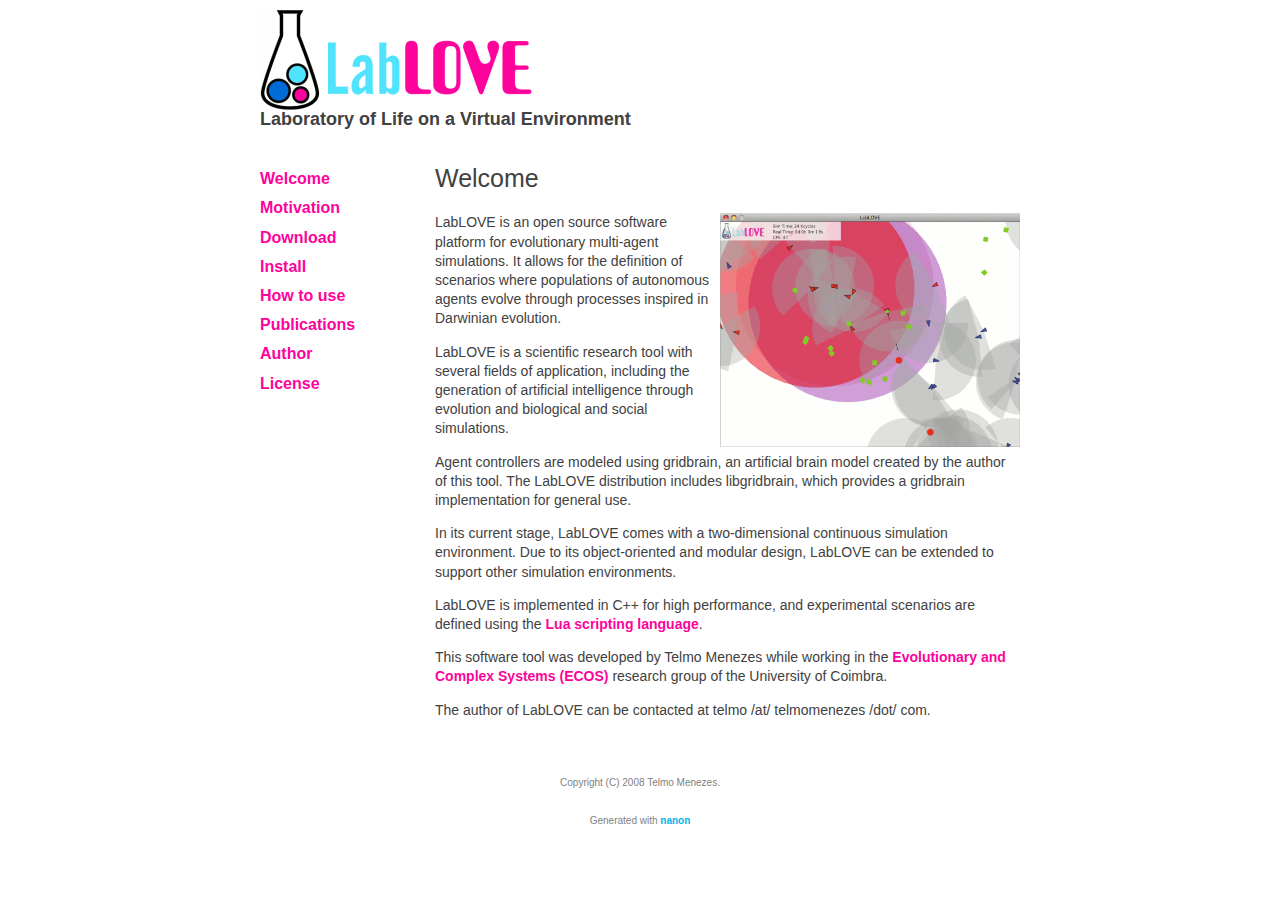
<file: html/index.html>
<!DOCTYPE html PUBLIC "-//W3C//DTD XHTML 1.0 Transitional//EN" "DTD/xhtml1-transitional.dtd">
<html>
  <head>
    <title>
        LabLOVE - Welcome
    </title>
    <link rel="stylesheet" href="style.css" type="text/css">
  </head>
  
  <body>
  <div id="frame">
    <div id="header">
      <img src="lablove.gif"></img>
      <h2>Laboratory of Life on a Virtual Environment</h2>
    </div>
    <div id="leftbar">
        <a href="index.html">Welcome</a>
        <a href="motivation.html">Motivation</a>
        <a href="http://sourceforge.net/project/showfiles.php?group_id=189296">Download</a>
        <a href="install.html">Install</a>
        <a href="howto.html">How to use</a>
        <a href="publications.html">Publications</a>
        <a href="http://telmomenezes.com">Author</a>
        <a href="license.html">License</a>
	</div>

    <div id="centerbar">


<h1>Welcome</h1>

<a href="screenshot.html">
    <img src="screenshot.gif" width="300" border="0" class="picture"></img>
</a>

LabLOVE is an open source software platform for evolutionary multi-agent simulations. It allows for the definition of scenarios where populations of autonomous agents evolve through processes inspired in Darwinian evolution.
<p>
LabLOVE is a scientific research tool with several fields of application, including the generation of artificial intelligence through evolution and biological and social simulations.
<p>
Agent controllers are modeled using gridbrain, an artificial brain model created by the author of this tool. The LabLOVE distribution includes libgridbrain, which provides a gridbrain implementation for general use.
<p>
In its current stage, LabLOVE comes with a two-dimensional continuous simulation environment. Due to its object-oriented and modular design, LabLOVE can be extended to support other simulation environments.
<p>
LabLOVE is implemented in C++ for high performance, and experimental scenarios are defined using the <a href="http://www.lua.org">Lua scripting language</a>.
<p>
This software tool was developed by Telmo Menezes while working in the <a href="http://ecos.dei.uc.pt">Evolutionary and Complex Systems (ECOS)</a> research group of the University of Coimbra.
<p>
The author of LabLOVE can be contacted at telmo /at/ telmomenezes /dot/ com.

    </div>
	<br clear="all"></br><!-- without this little <br /> NS6 and IE5PC do not stretch the frame div down to encopass the content DIVs -->
</div>

<div id="footer">
   Copyright (C) 2008 Telmo Menezes.
   <br></br>
   Generated with <a href="http://telmomenezes.com/nanon">nanon</a>
</div>
</body>
</html>
</file>
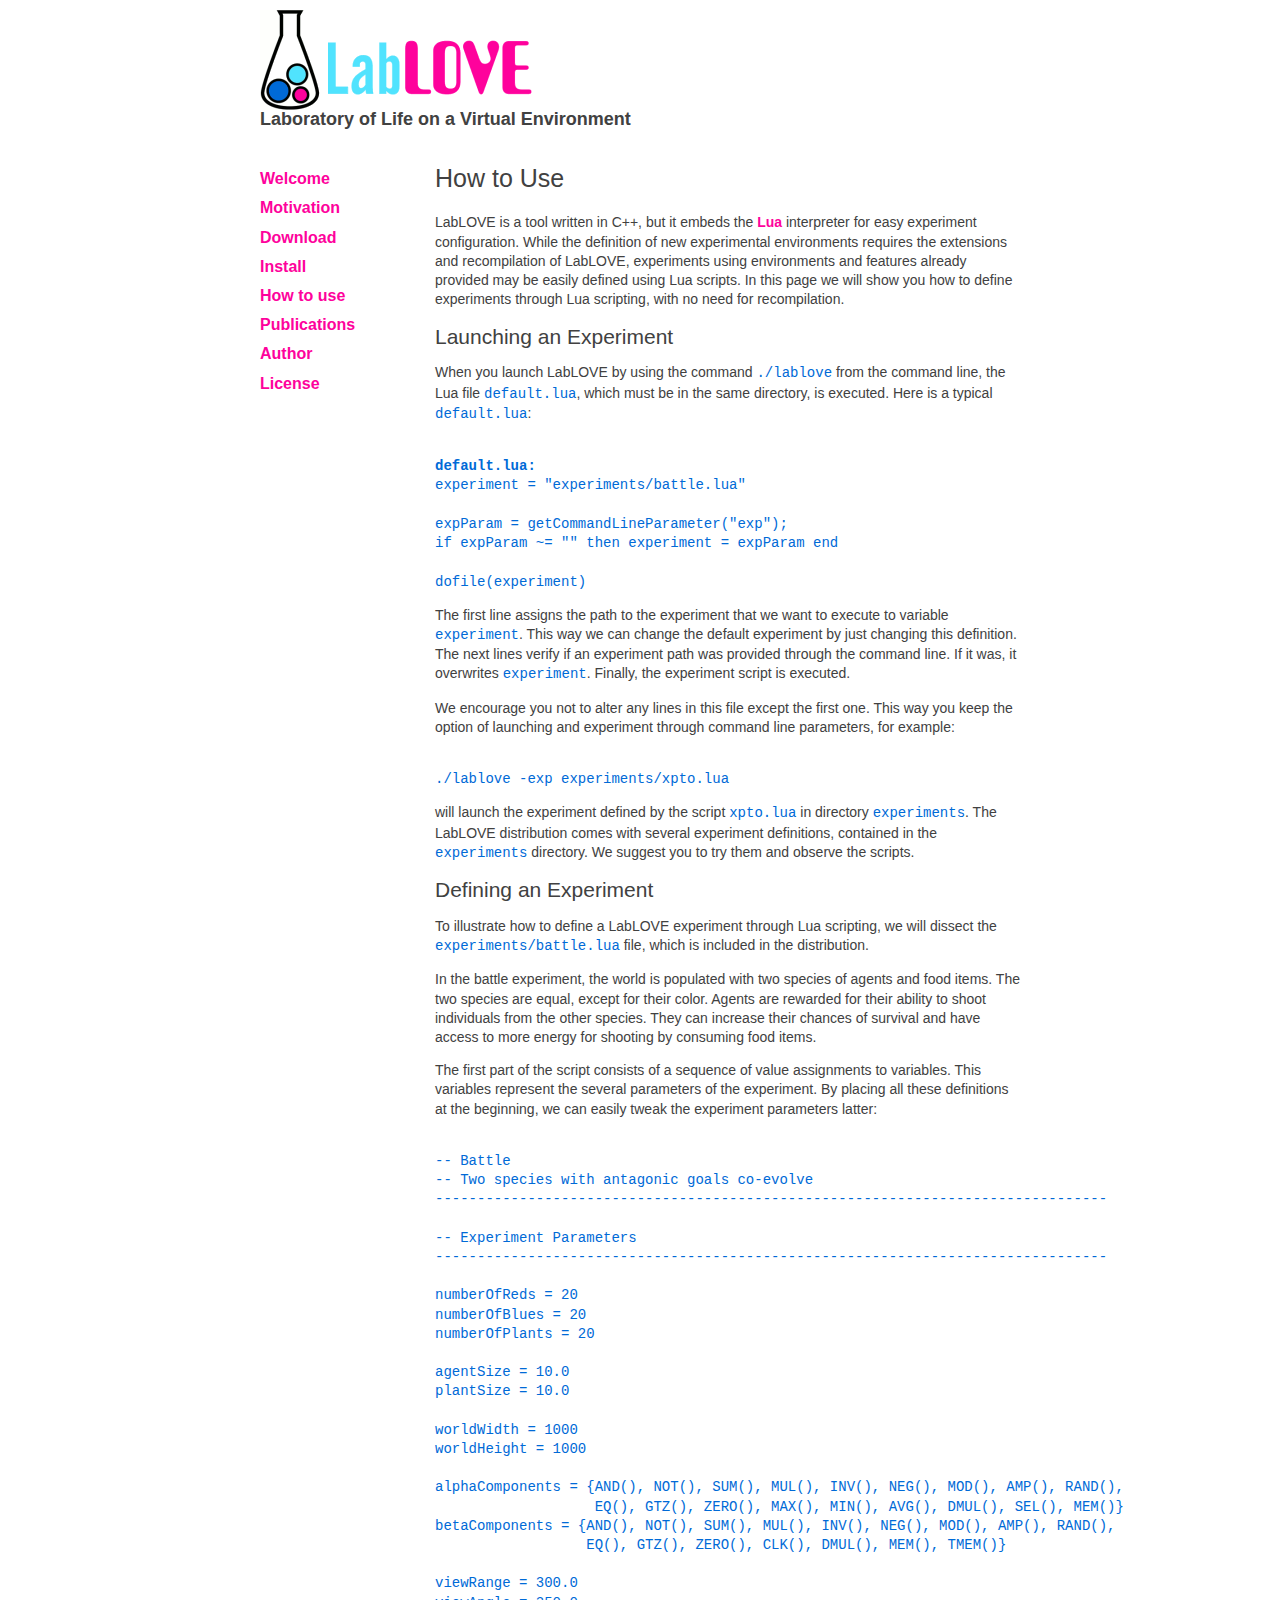
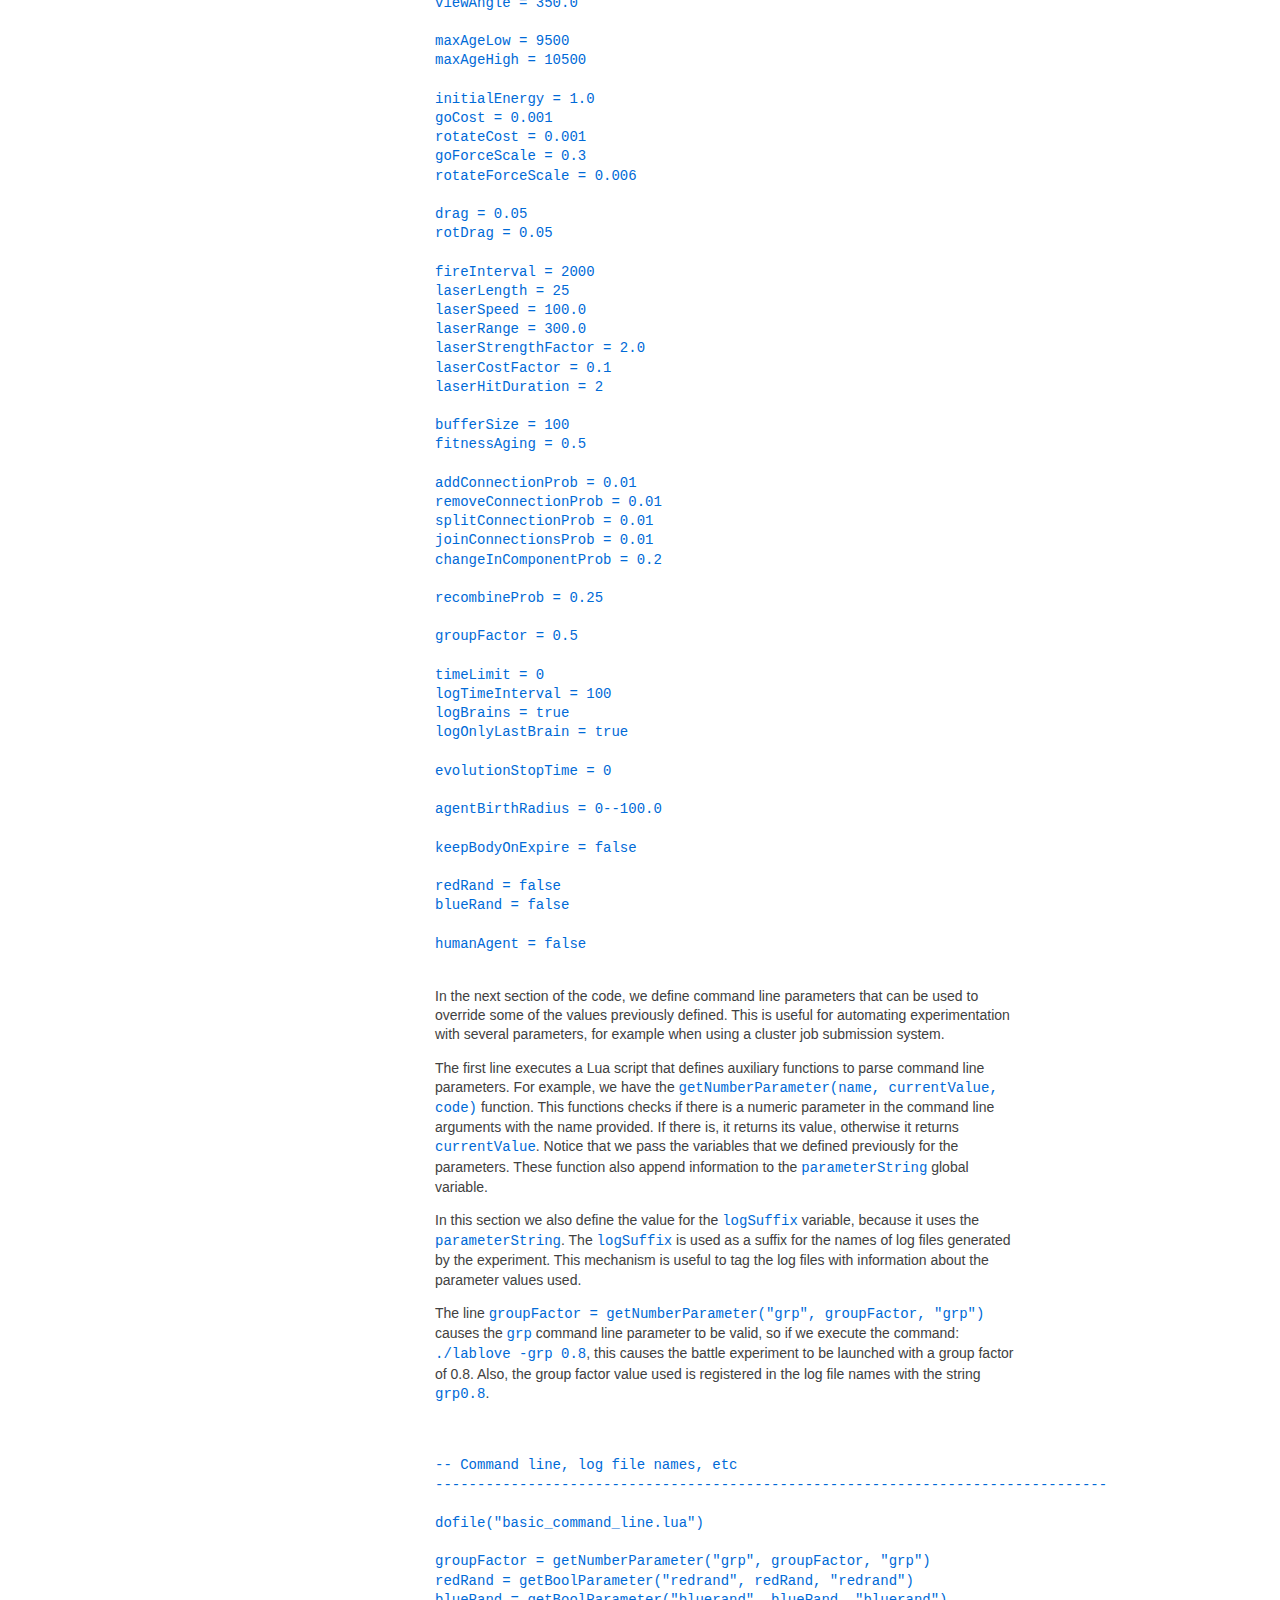
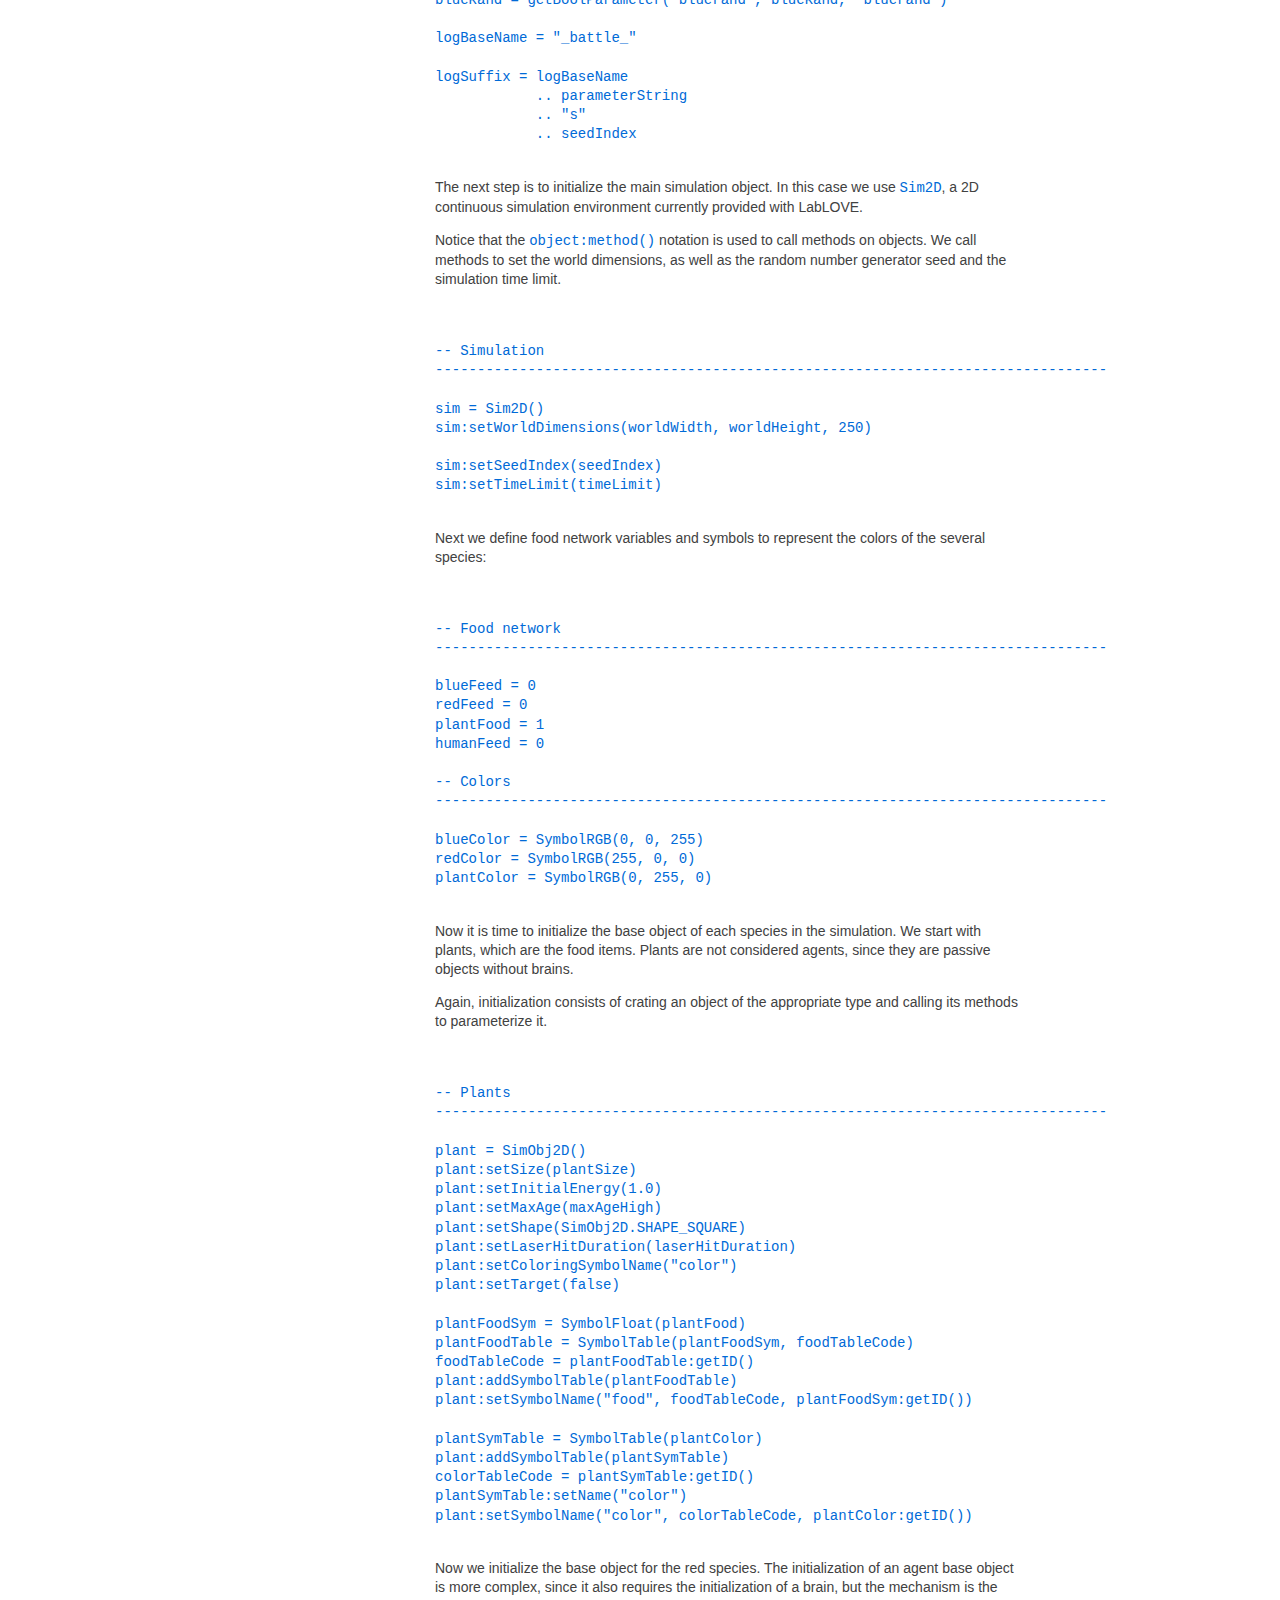
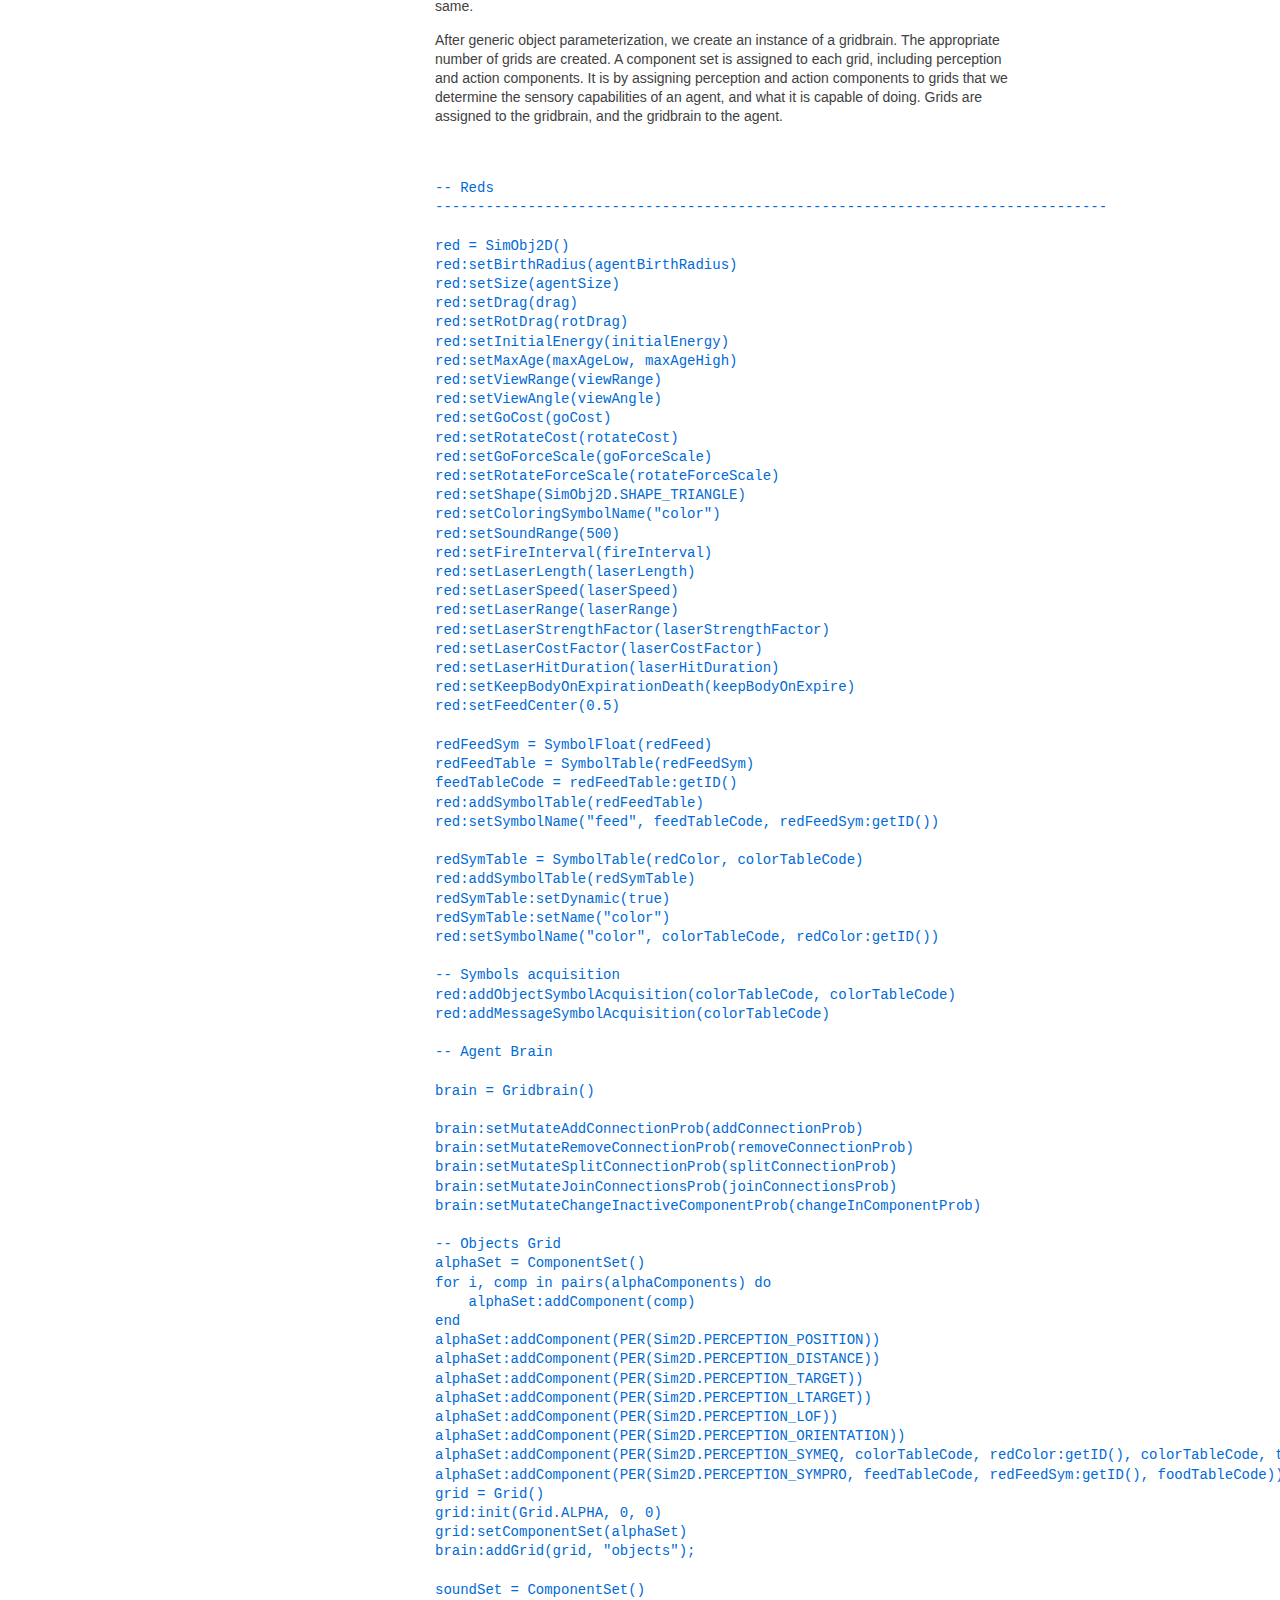
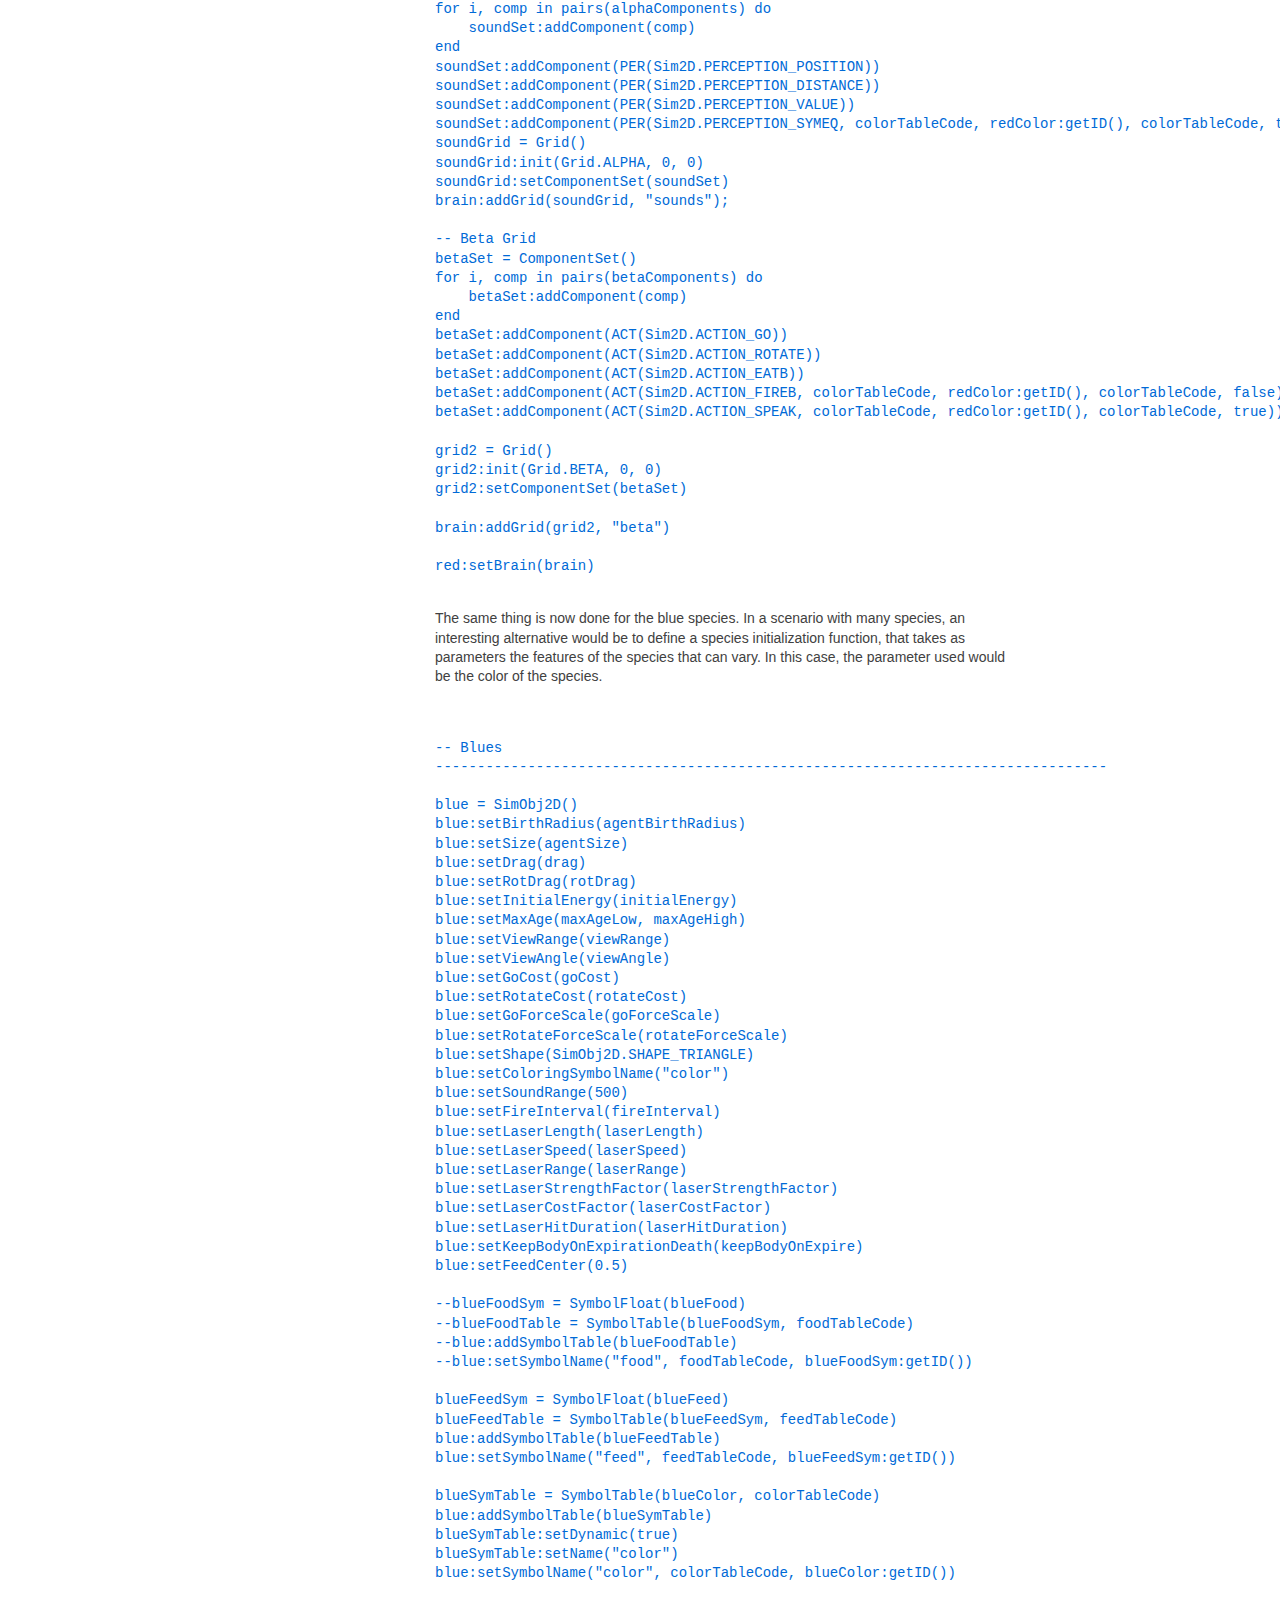
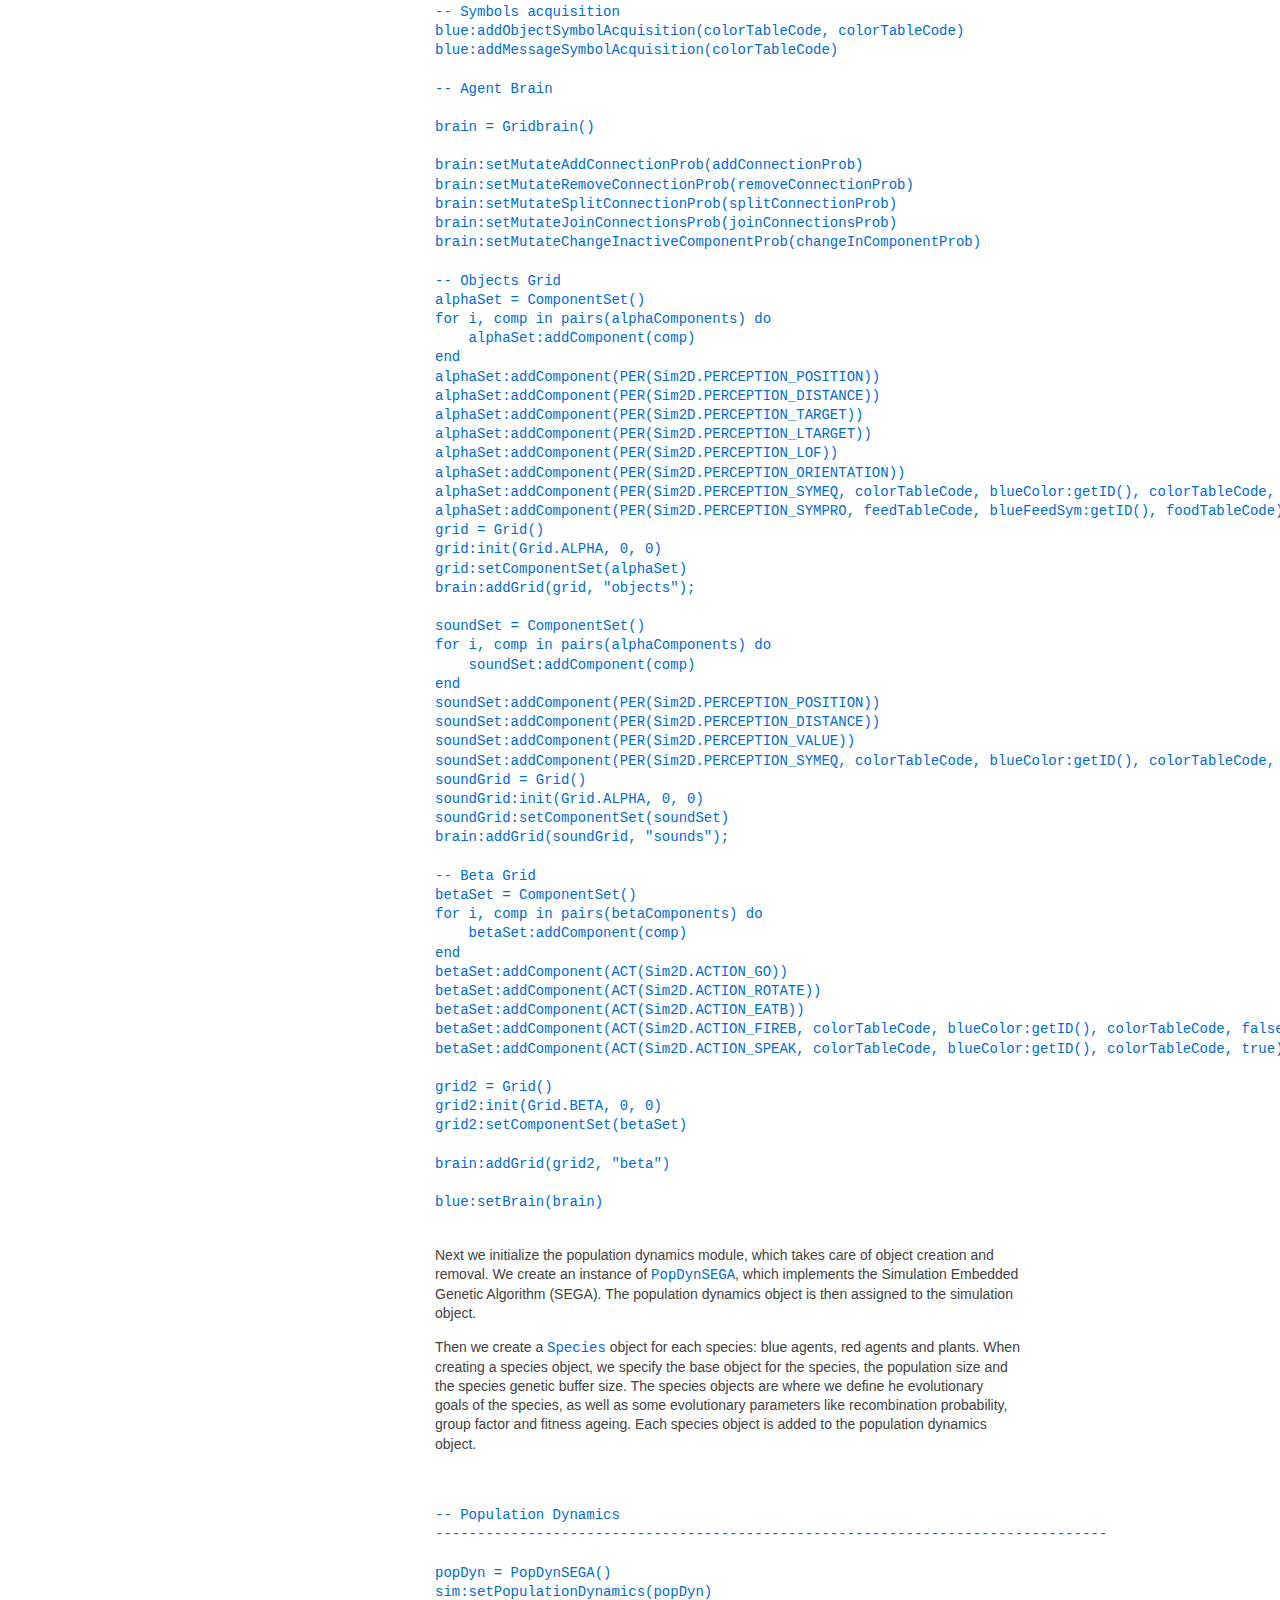
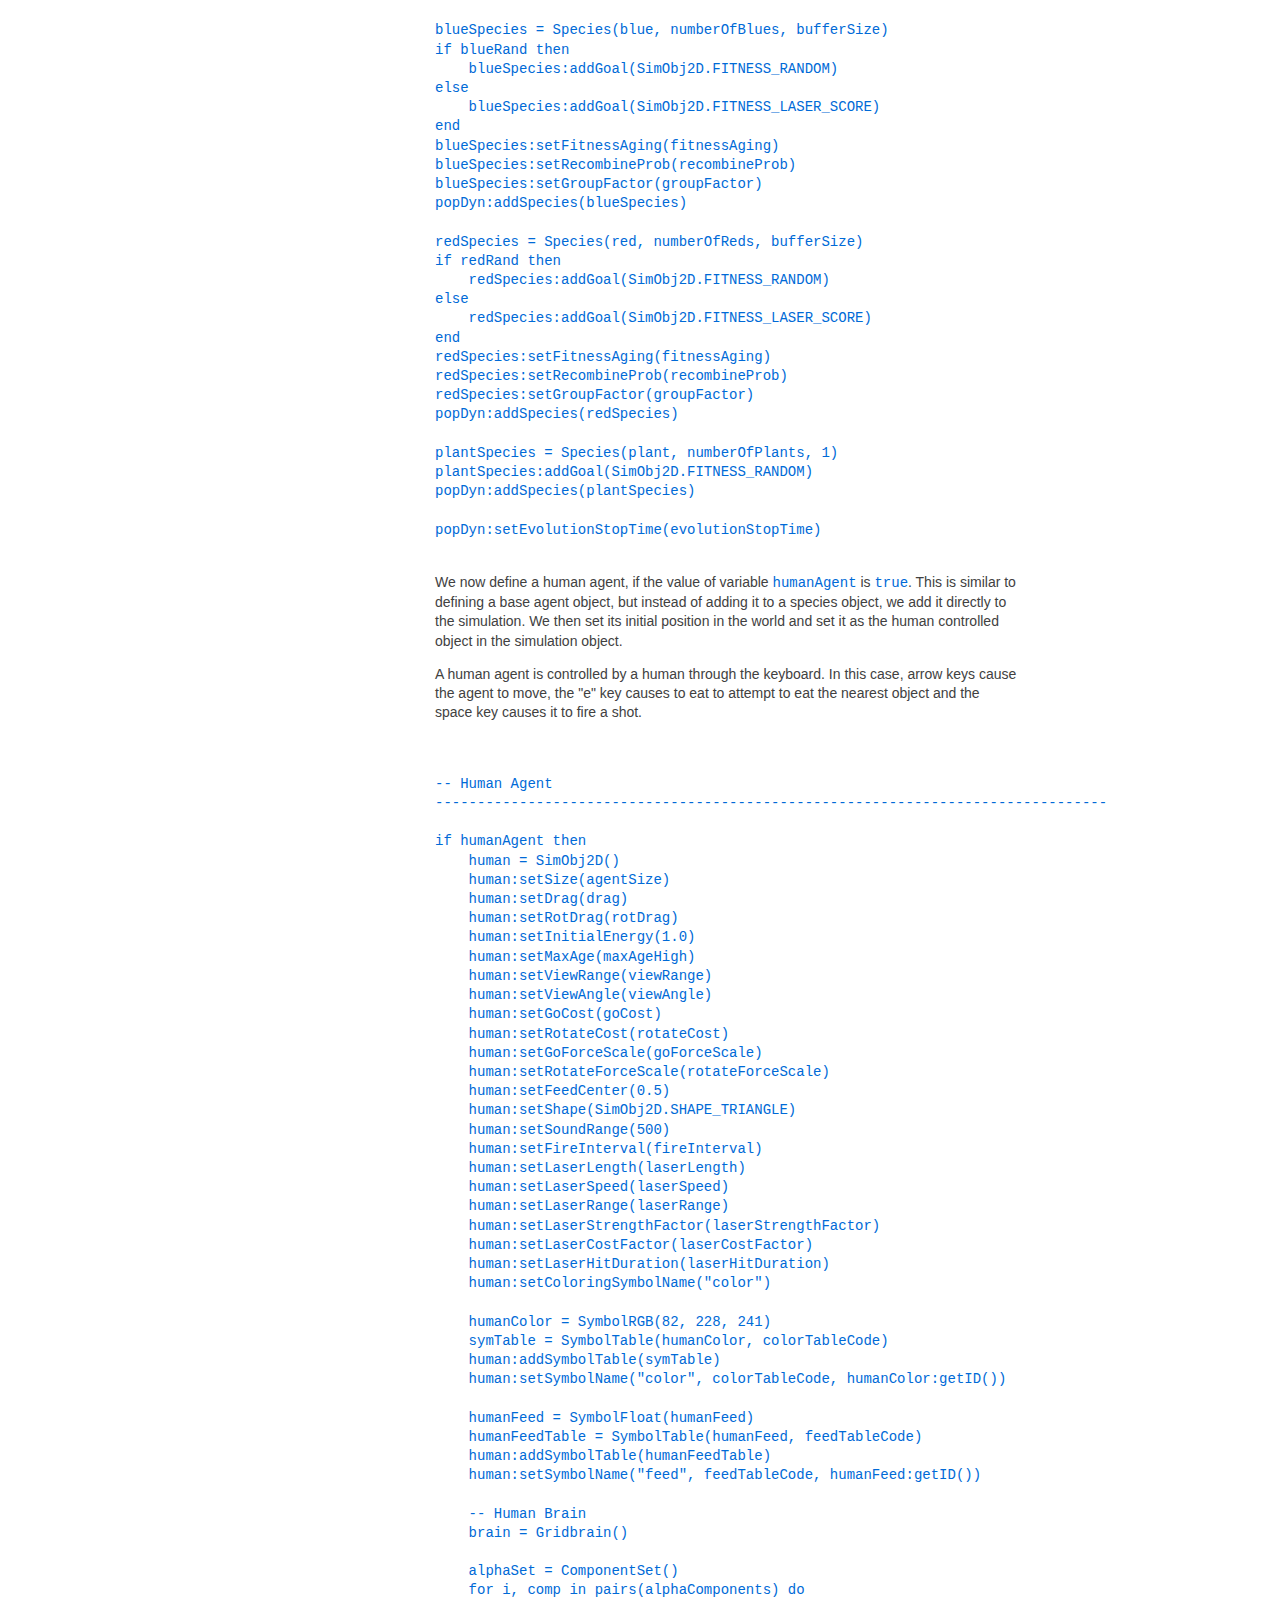
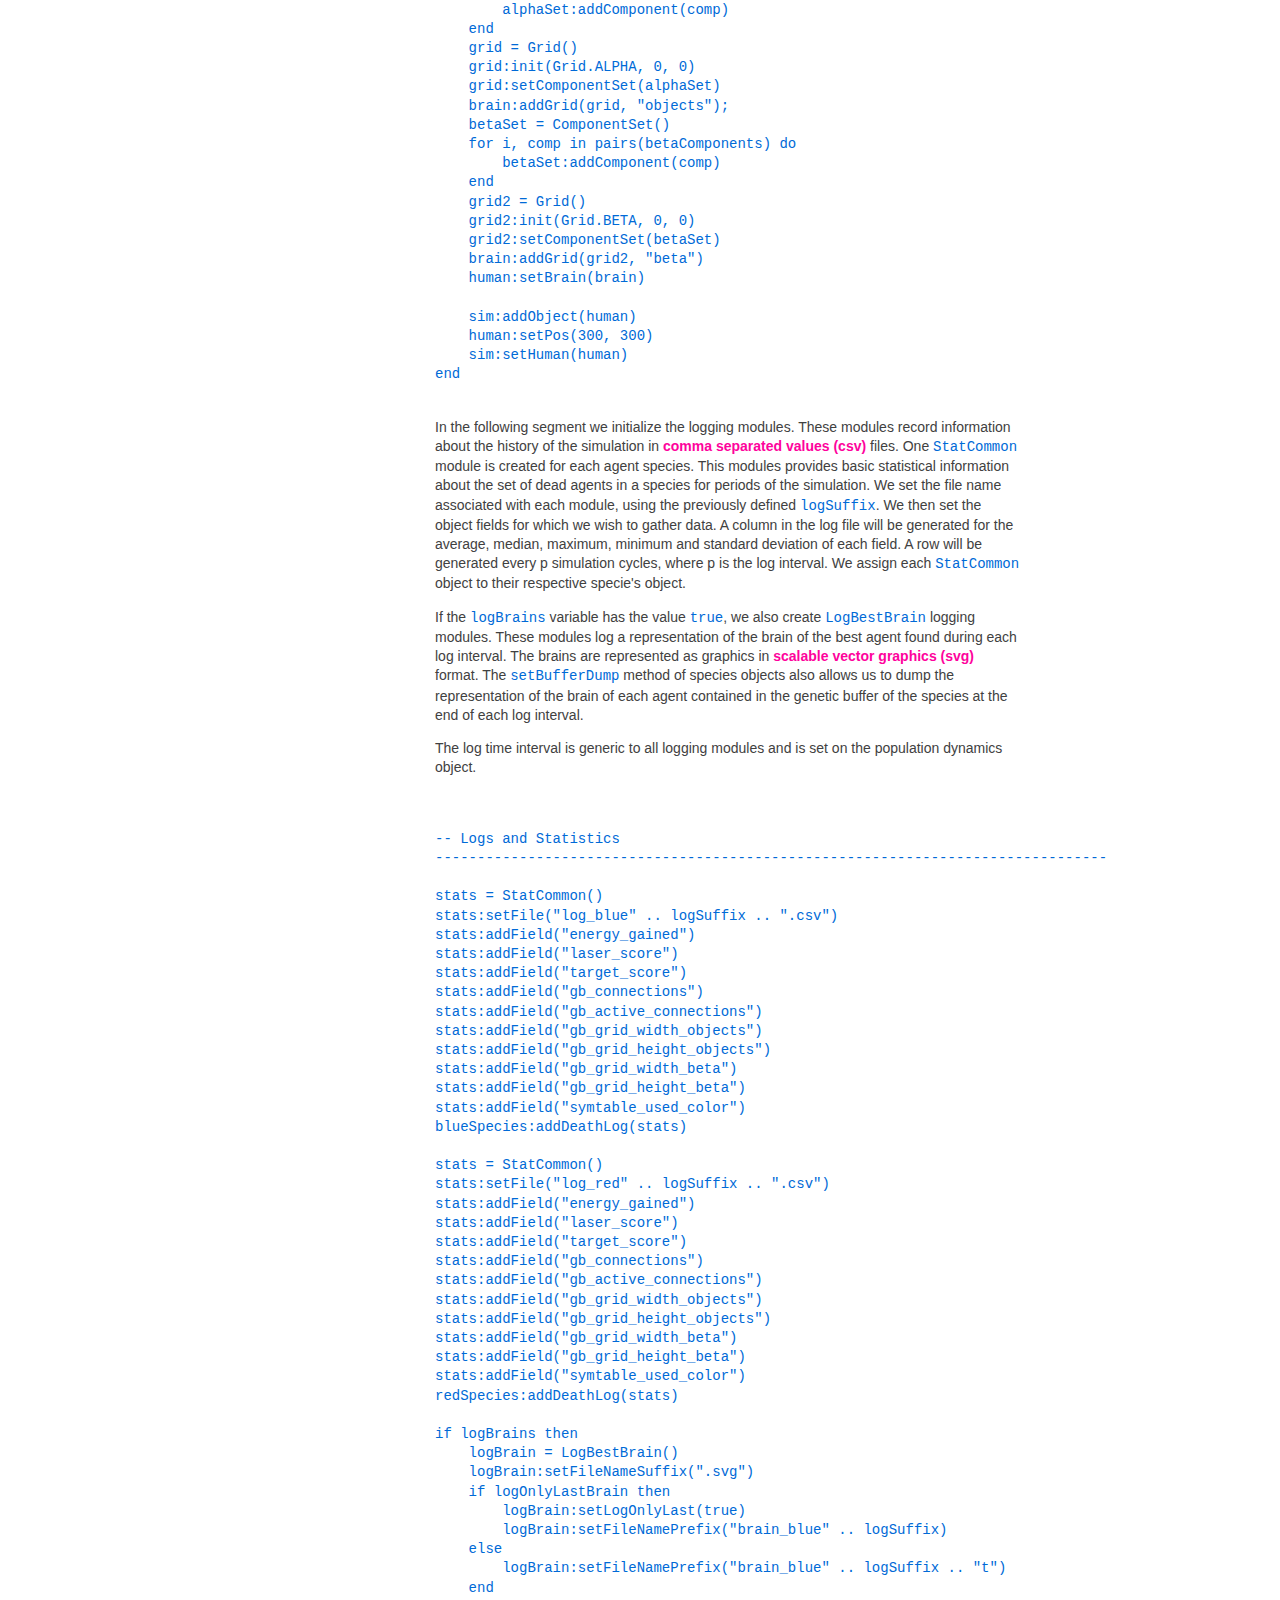
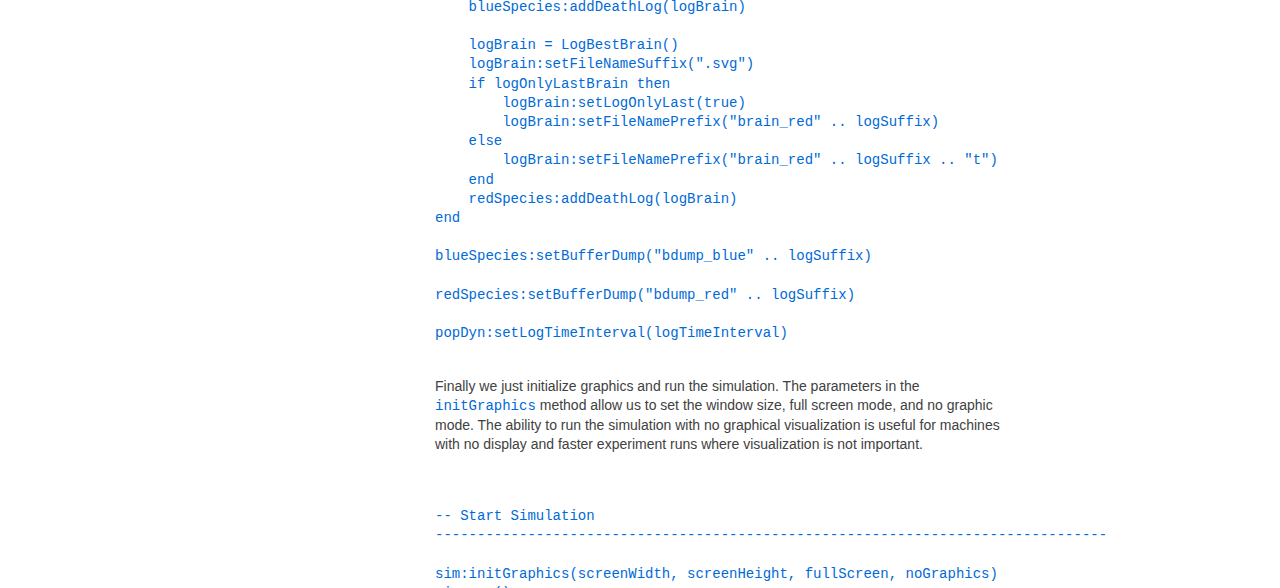
<file: howto.html>
<!DOCTYPE html PUBLIC "-//W3C//DTD XHTML 1.0 Transitional//EN" "DTD/xhtml1-transitional.dtd">
<html>
  <head>
    <title>
        LabLOVE - How to Use
    </title>
    <link rel="stylesheet" href="style.css" type="text/css">
  </head>
  
  <body>
  <div id="frame">
    <div id="header">
      <img src="lablove.gif"></img>
      <h2>Laboratory of Life on a Virtual Environment</h2>
    </div>
    <div id="leftbar">
        <a href="index.html">Welcome</a>
        <a href="motivation.html">Motivation</a>
        <a href="http://sourceforge.net/project/showfiles.php?group_id=189296">Download</a>
        <a href="install.html">Install</a>
        <a href="howto.html">How to use</a>
        <a href="publications.html">Publications</a>
        <a href="http://telmomenezes.com">Author</a>
        <a href="license.html">License</a>
	</div>

    <div id="centerbar">


<h1>How to Use</h1>

LabLOVE is a tool written in C++, but it embeds the <a href="http://www.lua.org">Lua</a> interpreter for easy experiment configuration. While the definition of new experimental environments requires the extensions and recompilation of LabLOVE, experiments using environments and features already provided may be easily defined using Lua scripts. In this page we will show you how to define experiments through Lua scripting, with no need for recompilation.

<h2>Launching an Experiment</h2>
When you launch LabLOVE by using the command <code>./lablove</code> from the command line, the Lua file <code>default.lua</code>, which must be in the same directory, is executed.

Here is a typical <code>default.lua</code>:

<pre><code>
<strong>default.lua:</strong>
experiment = "experiments/battle.lua"

expParam = getCommandLineParameter("exp");
if expParam ~= "" then experiment = expParam end

dofile(experiment)
</code></pre>

The first line assigns the path to the experiment that we want to execute to variable <code>experiment</code>. This way we can change the default experiment by just changing this definition. The next lines verify if an experiment path was provided through the command line. If it was, it overwrites <code>experiment</code>. Finally, the experiment script is executed.
<p>
We encourage you not to alter any lines in this file except the first one. This way you keep the option of launching and experiment through command line parameters, for example:

<pre><code>
./lablove -exp experiments/xpto.lua
</code></pre>

will launch the experiment defined by the script <code>xpto.lua</code> in directory <code>experiments</code>. The LabLOVE distribution comes with several experiment definitions, contained in the <code>experiments</code> directory. We suggest you to try them and observe the scripts.

<h2>Defining an Experiment</h2>

To illustrate how to define a LabLOVE experiment through Lua scripting, we will dissect the <code>experiments/battle.lua</code> file, which is included in the distribution.
<p>
In the battle experiment, the world is populated with two species of agents and food items. The two species are equal, except for their color. Agents are rewarded for their ability to shoot individuals from the other species. They can increase their chances of survival and have access to more energy for shooting by consuming food items.
<p>
The first part of the script consists of a sequence of value assignments to variables. This variables represent the several parameters of the experiment. By placing all these definitions at the beginning, we can easily tweak the experiment parameters latter:

<pre><code>
-- Battle
-- Two species with antagonic goals co-evolve
--------------------------------------------------------------------------------

-- Experiment Parameters
--------------------------------------------------------------------------------

numberOfReds = 20
numberOfBlues = 20
numberOfPlants = 20

agentSize = 10.0
plantSize = 10.0

worldWidth = 1000
worldHeight = 1000

alphaComponents = {AND(), NOT(), SUM(), MUL(), INV(), NEG(), MOD(), AMP(), RAND(),
                   EQ(), GTZ(), ZERO(), MAX(), MIN(), AVG(), DMUL(), SEL(), MEM()}
betaComponents = {AND(), NOT(), SUM(), MUL(), INV(), NEG(), MOD(), AMP(), RAND(),
                  EQ(), GTZ(), ZERO(), CLK(), DMUL(), MEM(), TMEM()}

viewRange = 300.0
viewAngle = 350.0

maxAgeLow = 9500
maxAgeHigh = 10500

initialEnergy = 1.0
goCost = 0.001
rotateCost = 0.001
goForceScale = 0.3
rotateForceScale = 0.006

drag = 0.05
rotDrag = 0.05

fireInterval = 2000
laserLength = 25
laserSpeed = 100.0
laserRange = 300.0
laserStrengthFactor = 2.0
laserCostFactor = 0.1
laserHitDuration = 2

bufferSize = 100
fitnessAging = 0.5

addConnectionProb = 0.01
removeConnectionProb = 0.01
splitConnectionProb = 0.01
joinConnectionsProb = 0.01
changeInComponentProb = 0.2

recombineProb = 0.25

groupFactor = 0.5

timeLimit = 0
logTimeInterval = 100
logBrains = true
logOnlyLastBrain = true

evolutionStopTime = 0

agentBirthRadius = 0--100.0

keepBodyOnExpire = false

redRand = false
blueRand = false

humanAgent = false

</code></pre>
In the next section of the code, we define command line parameters that can be used to override some of the values previously defined. This is useful for automating experimentation with several parameters, for example when using a cluster job submission system.
<p>
The first line executes a Lua script that defines auxiliary functions to parse command line parameters. For example, we have the <code>getNumberParameter(name, currentValue, code)</code> function. This functions checks if there is a numeric parameter in the command line arguments with the name provided. If there is, it returns its value, otherwise it returns <code>currentValue</code>. Notice that we pass the variables that we defined previously for the parameters. These function also append information to the <code>parameterString</code> global variable.
<p>
In this section we also define the value for the <code>logSuffix</code> variable, because it uses the <code>parameterString</code>. The <code>logSuffix</code> is used as a suffix for the names of log files generated by the experiment. This mechanism is useful to tag the log files with information about the parameter values used.
<p>
The line <code>groupFactor = getNumberParameter("grp", groupFactor, "grp")</code> causes the <code>grp</code> command line parameter to be valid, so if we execute the command: <code>./lablove -grp 0.8</code>, this causes the battle experiment to be launched with a group factor of 0.8. Also, the group factor value used is registered in the log file names with the string <code>grp0.8</code>.

<pre><code>

-- Command line, log file names, etc
--------------------------------------------------------------------------------

dofile("basic_command_line.lua")

groupFactor = getNumberParameter("grp", groupFactor, "grp")
redRand = getBoolParameter("redrand", redRand, "redrand")
blueRand = getBoolParameter("bluerand", blueRand, "bluerand")

logBaseName = "_battle_"

logSuffix = logBaseName
            .. parameterString
            .. "s"
            .. seedIndex

</code></pre>

The next step is to initialize the main simulation object. In this case we use <code>Sim2D</code>, a 2D continuous simulation environment currently provided with LabLOVE.
<p>
Notice that the <code>object:method()</code> notation is used to call methods on objects. We call methods to set the world dimensions, as well as the random number generator seed and the simulation time limit.

<pre><code>

-- Simulation
--------------------------------------------------------------------------------

sim = Sim2D()
sim:setWorldDimensions(worldWidth, worldHeight, 250)

sim:setSeedIndex(seedIndex)
sim:setTimeLimit(timeLimit)

</code></pre>

Next we define food network variables and symbols to represent the colors of the several species:

<pre><code>

-- Food network
--------------------------------------------------------------------------------

blueFeed = 0
redFeed = 0
plantFood = 1
humanFeed = 0

-- Colors
--------------------------------------------------------------------------------

blueColor = SymbolRGB(0, 0, 255)
redColor = SymbolRGB(255, 0, 0)
plantColor = SymbolRGB(0, 255, 0)

</code></pre>
Now it is time to initialize the base object of each species in the simulation. We start with plants, which are the food items. Plants are not considered agents, since they are passive objects without brains.
<p>
Again, initialization consists of crating an object of the appropriate type and calling its methods to parameterize it.
<pre><code>

-- Plants
--------------------------------------------------------------------------------

plant = SimObj2D()
plant:setSize(plantSize)
plant:setInitialEnergy(1.0)
plant:setMaxAge(maxAgeHigh)
plant:setShape(SimObj2D.SHAPE_SQUARE)
plant:setLaserHitDuration(laserHitDuration)
plant:setColoringSymbolName("color")
plant:setTarget(false)

plantFoodSym = SymbolFloat(plantFood)
plantFoodTable = SymbolTable(plantFoodSym, foodTableCode)
foodTableCode = plantFoodTable:getID()
plant:addSymbolTable(plantFoodTable)
plant:setSymbolName("food", foodTableCode, plantFoodSym:getID())

plantSymTable = SymbolTable(plantColor)
plant:addSymbolTable(plantSymTable)
colorTableCode = plantSymTable:getID()
plantSymTable:setName("color")
plant:setSymbolName("color", colorTableCode, plantColor:getID())

</code></pre>
Now we initialize the base object for the red species. The initialization of an agent base object is more complex, since it also requires the initialization of a brain, but the mechanism is the same.
<p>
After generic object parameterization, we create an instance of a gridbrain. The appropriate number of grids are created. A component set is assigned to each grid, including perception and action components. It is by assigning perception and action components to grids that we determine the sensory capabilities of an agent, and what it is capable of doing. Grids are assigned to the gridbrain, and the gridbrain to the agent.
<pre><code>

-- Reds
--------------------------------------------------------------------------------

red = SimObj2D()
red:setBirthRadius(agentBirthRadius)
red:setSize(agentSize)
red:setDrag(drag)
red:setRotDrag(rotDrag)
red:setInitialEnergy(initialEnergy)
red:setMaxAge(maxAgeLow, maxAgeHigh)
red:setViewRange(viewRange)
red:setViewAngle(viewAngle)
red:setGoCost(goCost)
red:setRotateCost(rotateCost)
red:setGoForceScale(goForceScale)
red:setRotateForceScale(rotateForceScale)
red:setShape(SimObj2D.SHAPE_TRIANGLE)
red:setColoringSymbolName("color")
red:setSoundRange(500)
red:setFireInterval(fireInterval)
red:setLaserLength(laserLength)
red:setLaserSpeed(laserSpeed)
red:setLaserRange(laserRange)
red:setLaserStrengthFactor(laserStrengthFactor)
red:setLaserCostFactor(laserCostFactor)
red:setLaserHitDuration(laserHitDuration)
red:setKeepBodyOnExpirationDeath(keepBodyOnExpire)
red:setFeedCenter(0.5)

redFeedSym = SymbolFloat(redFeed)
redFeedTable = SymbolTable(redFeedSym)
feedTableCode = redFeedTable:getID()
red:addSymbolTable(redFeedTable)
red:setSymbolName("feed", feedTableCode, redFeedSym:getID())

redSymTable = SymbolTable(redColor, colorTableCode)
red:addSymbolTable(redSymTable)
redSymTable:setDynamic(true)
redSymTable:setName("color")
red:setSymbolName("color", colorTableCode, redColor:getID())

-- Symbols acquisition
red:addObjectSymbolAcquisition(colorTableCode, colorTableCode)
red:addMessageSymbolAcquisition(colorTableCode)

-- Agent Brain

brain = Gridbrain()

brain:setMutateAddConnectionProb(addConnectionProb)
brain:setMutateRemoveConnectionProb(removeConnectionProb)
brain:setMutateSplitConnectionProb(splitConnectionProb)
brain:setMutateJoinConnectionsProb(joinConnectionsProb)
brain:setMutateChangeInactiveComponentProb(changeInComponentProb)

-- Objects Grid
alphaSet = ComponentSet()
for i, comp in pairs(alphaComponents) do
    alphaSet:addComponent(comp)
end
alphaSet:addComponent(PER(Sim2D.PERCEPTION_POSITION))
alphaSet:addComponent(PER(Sim2D.PERCEPTION_DISTANCE))
alphaSet:addComponent(PER(Sim2D.PERCEPTION_TARGET))
alphaSet:addComponent(PER(Sim2D.PERCEPTION_LTARGET))
alphaSet:addComponent(PER(Sim2D.PERCEPTION_LOF))
alphaSet:addComponent(PER(Sim2D.PERCEPTION_ORIENTATION))
alphaSet:addComponent(PER(Sim2D.PERCEPTION_SYMEQ, colorTableCode, redColor:getID(), colorTableCode, true))
alphaSet:addComponent(PER(Sim2D.PERCEPTION_SYMPRO, feedTableCode, redFeedSym:getID(), foodTableCode))
grid = Grid()
grid:init(Grid.ALPHA, 0, 0)
grid:setComponentSet(alphaSet)
brain:addGrid(grid, "objects");

soundSet = ComponentSet()
for i, comp in pairs(alphaComponents) do
    soundSet:addComponent(comp)
end
soundSet:addComponent(PER(Sim2D.PERCEPTION_POSITION))
soundSet:addComponent(PER(Sim2D.PERCEPTION_DISTANCE))
soundSet:addComponent(PER(Sim2D.PERCEPTION_VALUE))
soundSet:addComponent(PER(Sim2D.PERCEPTION_SYMEQ, colorTableCode, redColor:getID(), colorTableCode, true))
soundGrid = Grid()
soundGrid:init(Grid.ALPHA, 0, 0)
soundGrid:setComponentSet(soundSet)
brain:addGrid(soundGrid, "sounds");

-- Beta Grid
betaSet = ComponentSet()
for i, comp in pairs(betaComponents) do
    betaSet:addComponent(comp)
end
betaSet:addComponent(ACT(Sim2D.ACTION_GO))
betaSet:addComponent(ACT(Sim2D.ACTION_ROTATE))
betaSet:addComponent(ACT(Sim2D.ACTION_EATB))
betaSet:addComponent(ACT(Sim2D.ACTION_FIREB, colorTableCode, redColor:getID(), colorTableCode, false))
betaSet:addComponent(ACT(Sim2D.ACTION_SPEAK, colorTableCode, redColor:getID(), colorTableCode, true))
    
grid2 = Grid()
grid2:init(Grid.BETA, 0, 0)
grid2:setComponentSet(betaSet)

brain:addGrid(grid2, "beta")

red:setBrain(brain)

</code></pre>
The same thing is now done for the blue species. In a scenario with many species, an interesting alternative would be to define a species initialization function, that takes as parameters the features of the species that can vary. In this case, the parameter used would be the color of the species.
<pre><code>

-- Blues
--------------------------------------------------------------------------------

blue = SimObj2D()
blue:setBirthRadius(agentBirthRadius)
blue:setSize(agentSize)
blue:setDrag(drag)
blue:setRotDrag(rotDrag)
blue:setInitialEnergy(initialEnergy)
blue:setMaxAge(maxAgeLow, maxAgeHigh)
blue:setViewRange(viewRange)
blue:setViewAngle(viewAngle)
blue:setGoCost(goCost)
blue:setRotateCost(rotateCost)
blue:setGoForceScale(goForceScale)
blue:setRotateForceScale(rotateForceScale)
blue:setShape(SimObj2D.SHAPE_TRIANGLE)
blue:setColoringSymbolName("color")
blue:setSoundRange(500)
blue:setFireInterval(fireInterval)
blue:setLaserLength(laserLength)
blue:setLaserSpeed(laserSpeed)
blue:setLaserRange(laserRange)
blue:setLaserStrengthFactor(laserStrengthFactor)
blue:setLaserCostFactor(laserCostFactor)
blue:setLaserHitDuration(laserHitDuration)
blue:setKeepBodyOnExpirationDeath(keepBodyOnExpire)
blue:setFeedCenter(0.5)

--blueFoodSym = SymbolFloat(blueFood)
--blueFoodTable = SymbolTable(blueFoodSym, foodTableCode)
--blue:addSymbolTable(blueFoodTable)
--blue:setSymbolName("food", foodTableCode, blueFoodSym:getID())

blueFeedSym = SymbolFloat(blueFeed)
blueFeedTable = SymbolTable(blueFeedSym, feedTableCode)
blue:addSymbolTable(blueFeedTable)
blue:setSymbolName("feed", feedTableCode, blueFeedSym:getID())

blueSymTable = SymbolTable(blueColor, colorTableCode)
blue:addSymbolTable(blueSymTable)
blueSymTable:setDynamic(true)
blueSymTable:setName("color")
blue:setSymbolName("color", colorTableCode, blueColor:getID())

-- Symbols acquisition
blue:addObjectSymbolAcquisition(colorTableCode, colorTableCode)
blue:addMessageSymbolAcquisition(colorTableCode)

-- Agent Brain

brain = Gridbrain()

brain:setMutateAddConnectionProb(addConnectionProb)
brain:setMutateRemoveConnectionProb(removeConnectionProb)
brain:setMutateSplitConnectionProb(splitConnectionProb)
brain:setMutateJoinConnectionsProb(joinConnectionsProb)
brain:setMutateChangeInactiveComponentProb(changeInComponentProb)

-- Objects Grid
alphaSet = ComponentSet()
for i, comp in pairs(alphaComponents) do
    alphaSet:addComponent(comp)
end
alphaSet:addComponent(PER(Sim2D.PERCEPTION_POSITION))
alphaSet:addComponent(PER(Sim2D.PERCEPTION_DISTANCE))
alphaSet:addComponent(PER(Sim2D.PERCEPTION_TARGET))
alphaSet:addComponent(PER(Sim2D.PERCEPTION_LTARGET))
alphaSet:addComponent(PER(Sim2D.PERCEPTION_LOF))
alphaSet:addComponent(PER(Sim2D.PERCEPTION_ORIENTATION))
alphaSet:addComponent(PER(Sim2D.PERCEPTION_SYMEQ, colorTableCode, blueColor:getID(), colorTableCode, true))
alphaSet:addComponent(PER(Sim2D.PERCEPTION_SYMPRO, feedTableCode, blueFeedSym:getID(), foodTableCode))
grid = Grid()
grid:init(Grid.ALPHA, 0, 0)
grid:setComponentSet(alphaSet)
brain:addGrid(grid, "objects");

soundSet = ComponentSet()
for i, comp in pairs(alphaComponents) do
    soundSet:addComponent(comp)
end
soundSet:addComponent(PER(Sim2D.PERCEPTION_POSITION))
soundSet:addComponent(PER(Sim2D.PERCEPTION_DISTANCE))
soundSet:addComponent(PER(Sim2D.PERCEPTION_VALUE))
soundSet:addComponent(PER(Sim2D.PERCEPTION_SYMEQ, colorTableCode, blueColor:getID(), colorTableCode, true))
soundGrid = Grid()
soundGrid:init(Grid.ALPHA, 0, 0)
soundGrid:setComponentSet(soundSet)
brain:addGrid(soundGrid, "sounds");

-- Beta Grid
betaSet = ComponentSet()
for i, comp in pairs(betaComponents) do
    betaSet:addComponent(comp)
end
betaSet:addComponent(ACT(Sim2D.ACTION_GO))
betaSet:addComponent(ACT(Sim2D.ACTION_ROTATE))
betaSet:addComponent(ACT(Sim2D.ACTION_EATB))
betaSet:addComponent(ACT(Sim2D.ACTION_FIREB, colorTableCode, blueColor:getID(), colorTableCode, false))
betaSet:addComponent(ACT(Sim2D.ACTION_SPEAK, colorTableCode, blueColor:getID(), colorTableCode, true))
    
grid2 = Grid()
grid2:init(Grid.BETA, 0, 0)
grid2:setComponentSet(betaSet)

brain:addGrid(grid2, "beta")

blue:setBrain(brain)

</code></pre>
Next we initialize the population dynamics module, which takes care of object creation and removal. We create an instance of <code>PopDynSEGA</code>, which implements the Simulation Embedded Genetic Algorithm (SEGA). The population dynamics object is then assigned to the simulation object.
<p>
Then we create a <code>Species</code> object for each species: blue agents, red agents and plants. When creating a species object, we specify the base object for the species, the population size and the species genetic buffer size. The species objects are where we define he evolutionary goals of the species, as well as some evolutionary parameters like recombination probability, group factor and fitness ageing. Each species object is added to the population dynamics object.
<pre><code>

-- Population Dynamics
--------------------------------------------------------------------------------

popDyn = PopDynSEGA()
sim:setPopulationDynamics(popDyn)

blueSpecies = Species(blue, numberOfBlues, bufferSize)
if blueRand then
    blueSpecies:addGoal(SimObj2D.FITNESS_RANDOM)
else
    blueSpecies:addGoal(SimObj2D.FITNESS_LASER_SCORE)
end
blueSpecies:setFitnessAging(fitnessAging)
blueSpecies:setRecombineProb(recombineProb)
blueSpecies:setGroupFactor(groupFactor)
popDyn:addSpecies(blueSpecies)

redSpecies = Species(red, numberOfReds, bufferSize)
if redRand then
    redSpecies:addGoal(SimObj2D.FITNESS_RANDOM)
else
    redSpecies:addGoal(SimObj2D.FITNESS_LASER_SCORE)
end
redSpecies:setFitnessAging(fitnessAging)
redSpecies:setRecombineProb(recombineProb)
redSpecies:setGroupFactor(groupFactor)
popDyn:addSpecies(redSpecies)

plantSpecies = Species(plant, numberOfPlants, 1)
plantSpecies:addGoal(SimObj2D.FITNESS_RANDOM)
popDyn:addSpecies(plantSpecies)

popDyn:setEvolutionStopTime(evolutionStopTime)

</code></pre>
We now define a human agent, if the value of variable <code>humanAgent</code> is <code>true</code>. This is similar to defining a base agent object, but instead of adding it to a species object, we add it directly to the simulation. We then set its initial position in the world and set it as the human controlled object in the simulation object.
<p>
A human agent is controlled by a human through the keyboard. In this case, arrow keys cause the agent to move, the "e" key causes to eat to attempt to eat the nearest object and the space key causes it to fire a shot.
<pre><code>

-- Human Agent
--------------------------------------------------------------------------------

if humanAgent then
    human = SimObj2D()
    human:setSize(agentSize)
    human:setDrag(drag)
    human:setRotDrag(rotDrag)
    human:setInitialEnergy(1.0)
    human:setMaxAge(maxAgeHigh)
    human:setViewRange(viewRange)
    human:setViewAngle(viewAngle)
    human:setGoCost(goCost)
    human:setRotateCost(rotateCost)
    human:setGoForceScale(goForceScale)
    human:setRotateForceScale(rotateForceScale)
    human:setFeedCenter(0.5)
    human:setShape(SimObj2D.SHAPE_TRIANGLE)
    human:setSoundRange(500)
    human:setFireInterval(fireInterval)
    human:setLaserLength(laserLength)
    human:setLaserSpeed(laserSpeed)
    human:setLaserRange(laserRange)
    human:setLaserStrengthFactor(laserStrengthFactor)
    human:setLaserCostFactor(laserCostFactor)
    human:setLaserHitDuration(laserHitDuration)
    human:setColoringSymbolName("color")

    humanColor = SymbolRGB(82, 228, 241)
    symTable = SymbolTable(humanColor, colorTableCode)
    human:addSymbolTable(symTable)
    human:setSymbolName("color", colorTableCode, humanColor:getID())

    humanFeed = SymbolFloat(humanFeed)
    humanFeedTable = SymbolTable(humanFeed, feedTableCode)
    human:addSymbolTable(humanFeedTable)
    human:setSymbolName("feed", feedTableCode, humanFeed:getID())

    -- Human Brain
    brain = Gridbrain()

    alphaSet = ComponentSet()
    for i, comp in pairs(alphaComponents) do
        alphaSet:addComponent(comp)
    end
    grid = Grid()
    grid:init(Grid.ALPHA, 0, 0)
    grid:setComponentSet(alphaSet)
    brain:addGrid(grid, "objects");
    betaSet = ComponentSet()
    for i, comp in pairs(betaComponents) do
        betaSet:addComponent(comp)
    end
    grid2 = Grid()
    grid2:init(Grid.BETA, 0, 0)
    grid2:setComponentSet(betaSet)
    brain:addGrid(grid2, "beta")
    human:setBrain(brain)

    sim:addObject(human)
    human:setPos(300, 300)
    sim:setHuman(human)
end

</code></pre>

In the following segment we initialize the logging modules. These modules record information about the history of the simulation in <a href="http://en.wikipedia.org/wiki/Comma-separated_values">comma separated values (csv)</a> files. One <code>StatCommon</code> module is created for each agent species. This modules provides basic statistical information about the set of dead agents in a species for periods of the simulation. We set the file name associated with each module, using the previously defined <code>logSuffix</code>. We then set the object fields for which we wish to gather data. A column in the log file will be generated for the average, median, maximum, minimum and standard deviation of each field. A row will be generated every p simulation cycles, where p is the log interval. We assign each <code>StatCommon</code> object to their respective specie's object.
<p>
If the <code>logBrains</code> variable has the value <code>true</code>, we also create <code>LogBestBrain</code> logging modules. These modules log a representation of the brain of the best agent found during each log interval. The brains are represented as graphics in <a href="http://en.wikipedia.org/wiki/Svg">scalable vector graphics (svg)</a> format. The <code>setBufferDump</code> method of species objects also allows us to dump the representation of the brain of each agent contained in the genetic buffer of the species at the end of each log interval.
<p>
The log time interval is generic to all logging modules and is set on the population dynamics object.

<pre><code>

-- Logs and Statistics
--------------------------------------------------------------------------------

stats = StatCommon()
stats:setFile("log_blue" .. logSuffix .. ".csv")
stats:addField("energy_gained")
stats:addField("laser_score")
stats:addField("target_score")
stats:addField("gb_connections")
stats:addField("gb_active_connections")
stats:addField("gb_grid_width_objects")
stats:addField("gb_grid_height_objects")
stats:addField("gb_grid_width_beta")
stats:addField("gb_grid_height_beta")
stats:addField("symtable_used_color")
blueSpecies:addDeathLog(stats)

stats = StatCommon()
stats:setFile("log_red" .. logSuffix .. ".csv")
stats:addField("energy_gained")
stats:addField("laser_score")
stats:addField("target_score")
stats:addField("gb_connections")
stats:addField("gb_active_connections")
stats:addField("gb_grid_width_objects")
stats:addField("gb_grid_height_objects")
stats:addField("gb_grid_width_beta")
stats:addField("gb_grid_height_beta")
stats:addField("symtable_used_color")
redSpecies:addDeathLog(stats)

if logBrains then
    logBrain = LogBestBrain()
    logBrain:setFileNameSuffix(".svg")
    if logOnlyLastBrain then
        logBrain:setLogOnlyLast(true)
        logBrain:setFileNamePrefix("brain_blue" .. logSuffix)
    else
        logBrain:setFileNamePrefix("brain_blue" .. logSuffix .. "t")
    end
    blueSpecies:addDeathLog(logBrain)

    logBrain = LogBestBrain()
    logBrain:setFileNameSuffix(".svg")
    if logOnlyLastBrain then
        logBrain:setLogOnlyLast(true)
        logBrain:setFileNamePrefix("brain_red" .. logSuffix)
    else
        logBrain:setFileNamePrefix("brain_red" .. logSuffix .. "t")
    end
    redSpecies:addDeathLog(logBrain)
end

blueSpecies:setBufferDump("bdump_blue" .. logSuffix)

redSpecies:setBufferDump("bdump_red" .. logSuffix)

popDyn:setLogTimeInterval(logTimeInterval)

</code></pre>

Finally we just initialize graphics and run the simulation. The parameters in the <code>initGraphics</code> method allow us to set the window size, full screen mode, and no graphic mode. The ability to run the simulation with no graphical visualization is useful for machines with no display and faster experiment runs where visualization is not important.

<pre><code>

-- Start Simulation
--------------------------------------------------------------------------------

sim:initGraphics(screenWidth, screenHeight, fullScreen, noGraphics)
sim:run()
</code></pre>
</file>
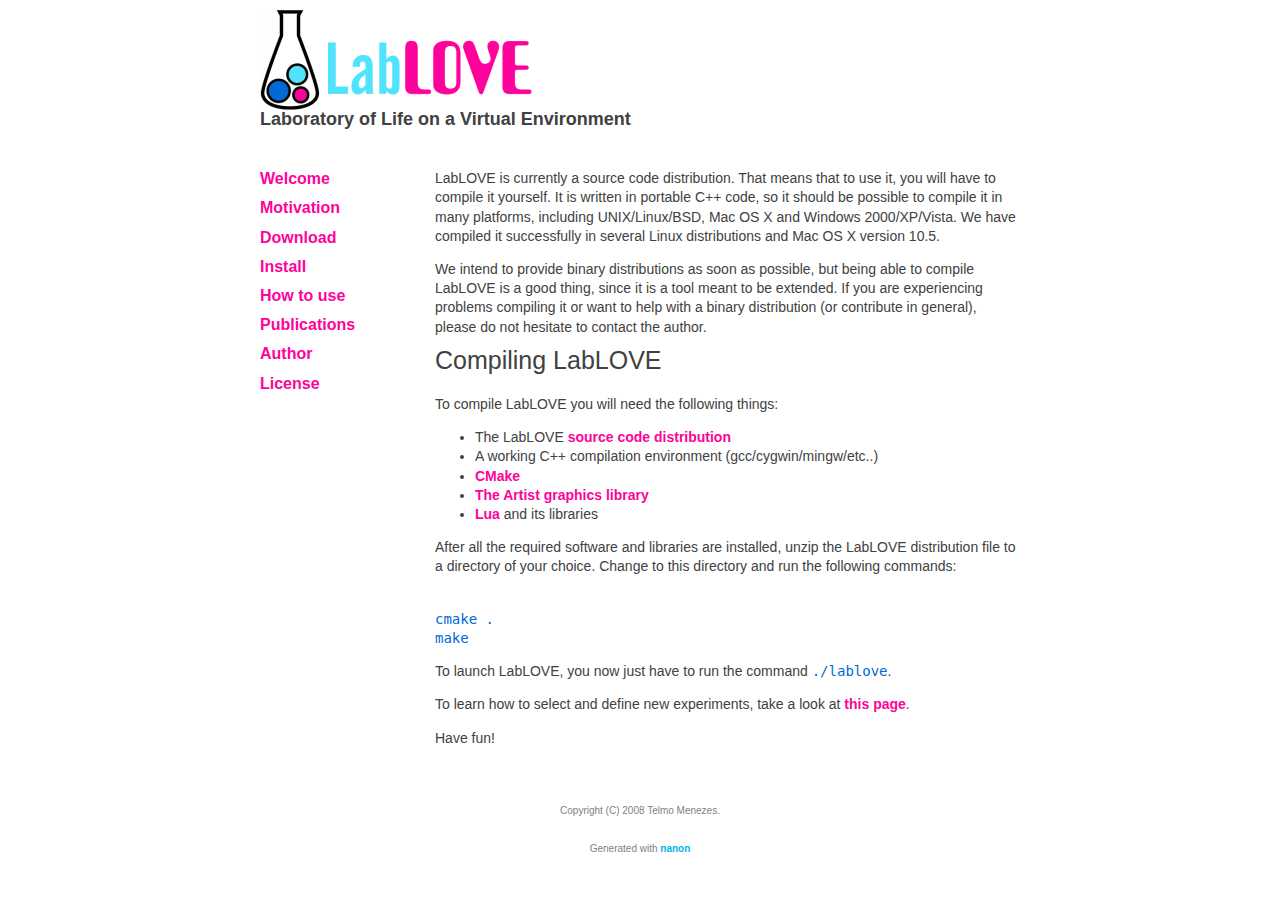
<file: install.html>
<!DOCTYPE html PUBLIC "-//W3C//DTD XHTML 1.0 Transitional//EN" "DTD/xhtml1-transitional.dtd">
<html>
  <head>
    <title>
        LabLOVE - Install
    </title>
    <link rel="stylesheet" href="style.css" type="text/css">
  </head>
  
  <body>
  <div id="frame">
    <div id="header">
      <img src="lablove.gif"></img>
      <h2>Laboratory of Life on a Virtual Environment</h2>
    </div>
    <div id="leftbar">
        <a href="index.html">Welcome</a>
        <a href="motivation.html">Motivation</a>
        <a href="http://sourceforge.net/project/showfiles.php?group_id=189296">Download</a>
        <a href="install.html">Install</a>
        <a href="howto.html">How to use</a>
        <a href="publications.html">Publications</a>
        <a href="http://telmomenezes.com">Author</a>
        <a href="license.html">License</a>
	</div>

    <div id="centerbar">


LabLOVE is currently a source code distribution. That means that to use it, you will have to compile it yourself. It is written in portable C++ code, so it should be possible to compile it in many platforms, including UNIX/Linux/BSD, Mac OS X and Windows 2000/XP/Vista. We have compiled it successfully in several Linux distributions and Mac OS X version 10.5.
<p>
We intend to provide binary distributions as soon as possible, but being able to compile LabLOVE is a good thing, since it is a tool meant to be extended. If you are experiencing problems compiling it or want to help with a binary distribution (or contribute in general), please do not hesitate to contact the author.

<h1>Compiling LabLOVE</h1>

To compile LabLOVE you will need the following things:

<ul>
<li>The LabLOVE <a href="http://sourceforge.net/project/showfiles.php?group_id=189296">source code distribution</a></li>
<li>A working C++ compilation environment (gcc/cygwin/mingw/etc..)</li>
<li><a href="http://cmake.org">CMake</a></li>
<li><a href="http://sourceforge.net/projects/artist">The Artist graphics library</a></li>
<li><a href="http://www.lua.org">Lua</a> and its libraries</li>
</ul>

After all the required software and libraries are installed, unzip the LabLOVE distribution file to a directory of your choice. Change to this directory and run the following commands:

<pre><code>
cmake .
make
</code></pre>

To launch LabLOVE, you now just have to run the command <code>./lablove</code>.
<p>
To learn how to select and define new experiments, take a look at <a href="howto.html">this page</a>.
<p>
Have fun!

    </div>
	<br clear="all"></br><!-- without this little <br /> NS6 and IE5PC do not stretch the frame div down to encopass the content DIVs -->
</div>

<div id="footer">
   Copyright (C) 2008 Telmo Menezes.
   <br></br>
   Generated with <a href="http://telmomenezes.com/nanon">nanon</a>
</div>
</body>
</html>
</file>
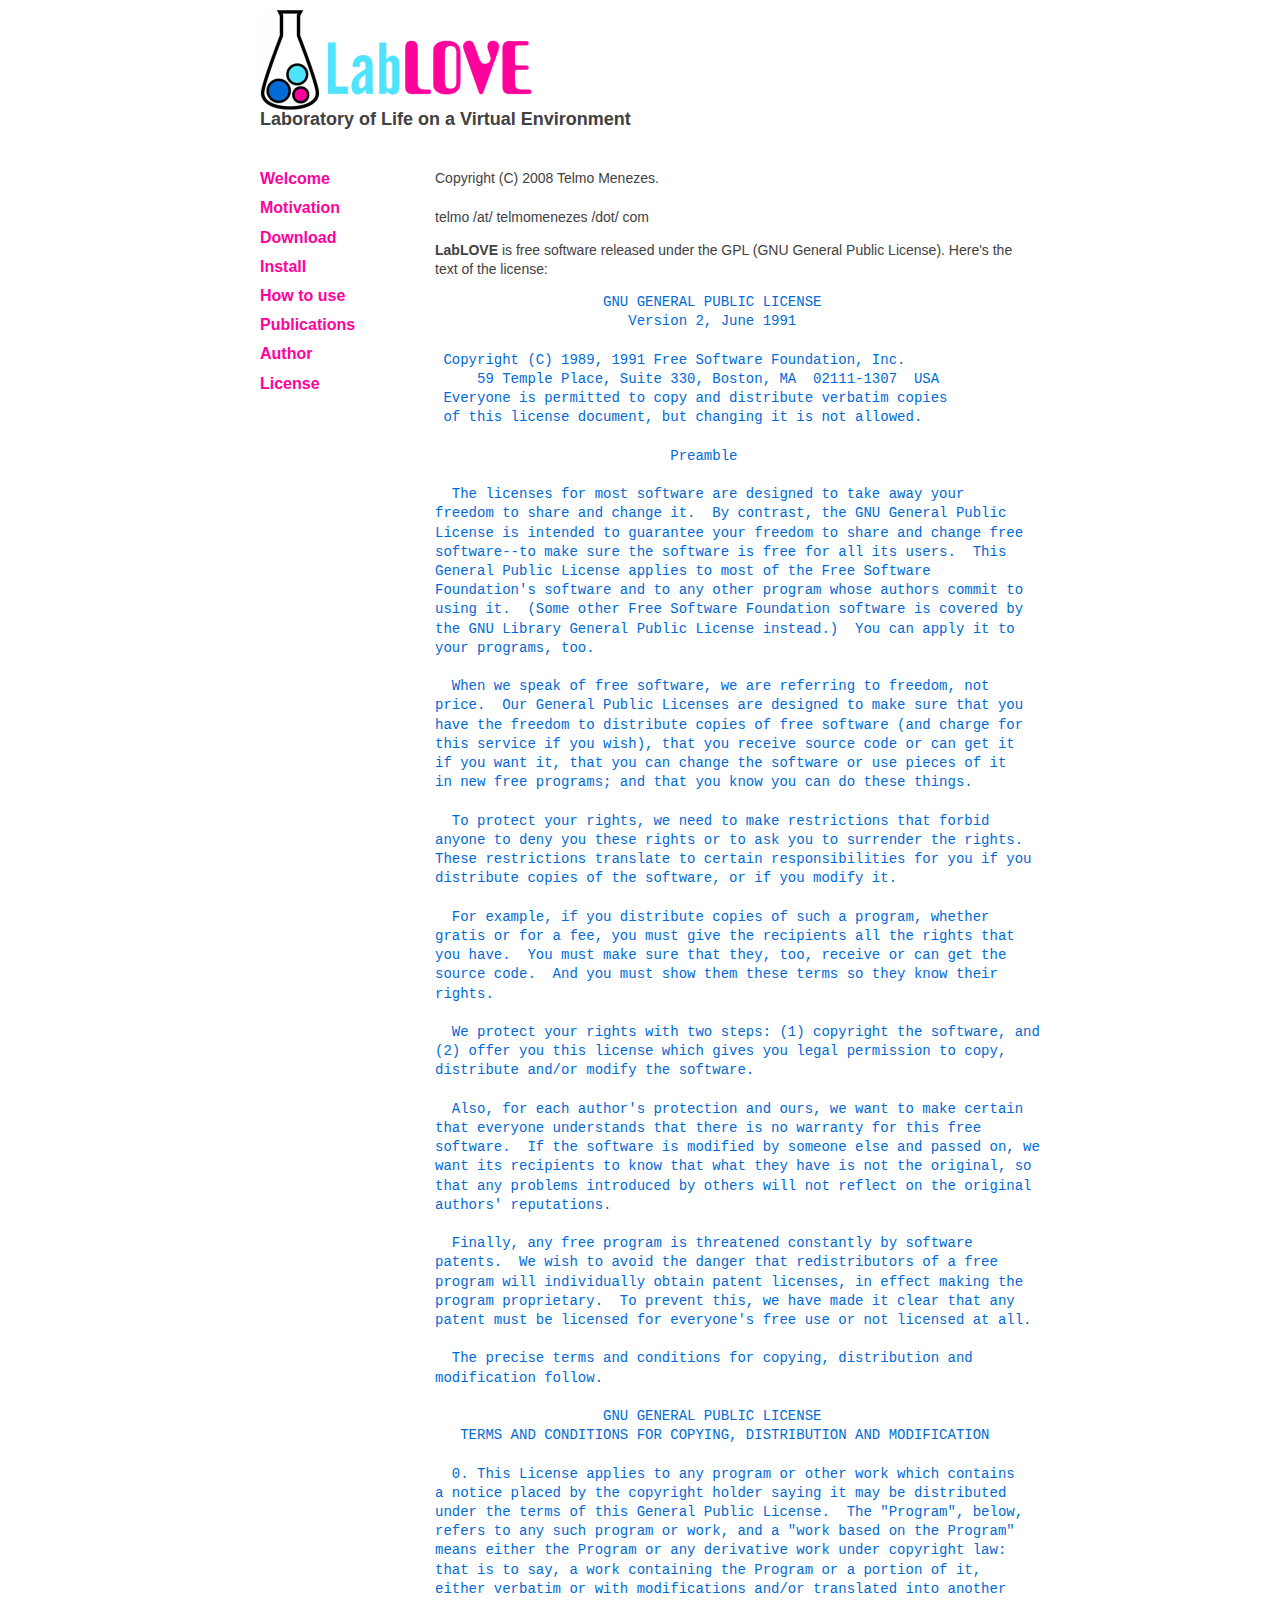
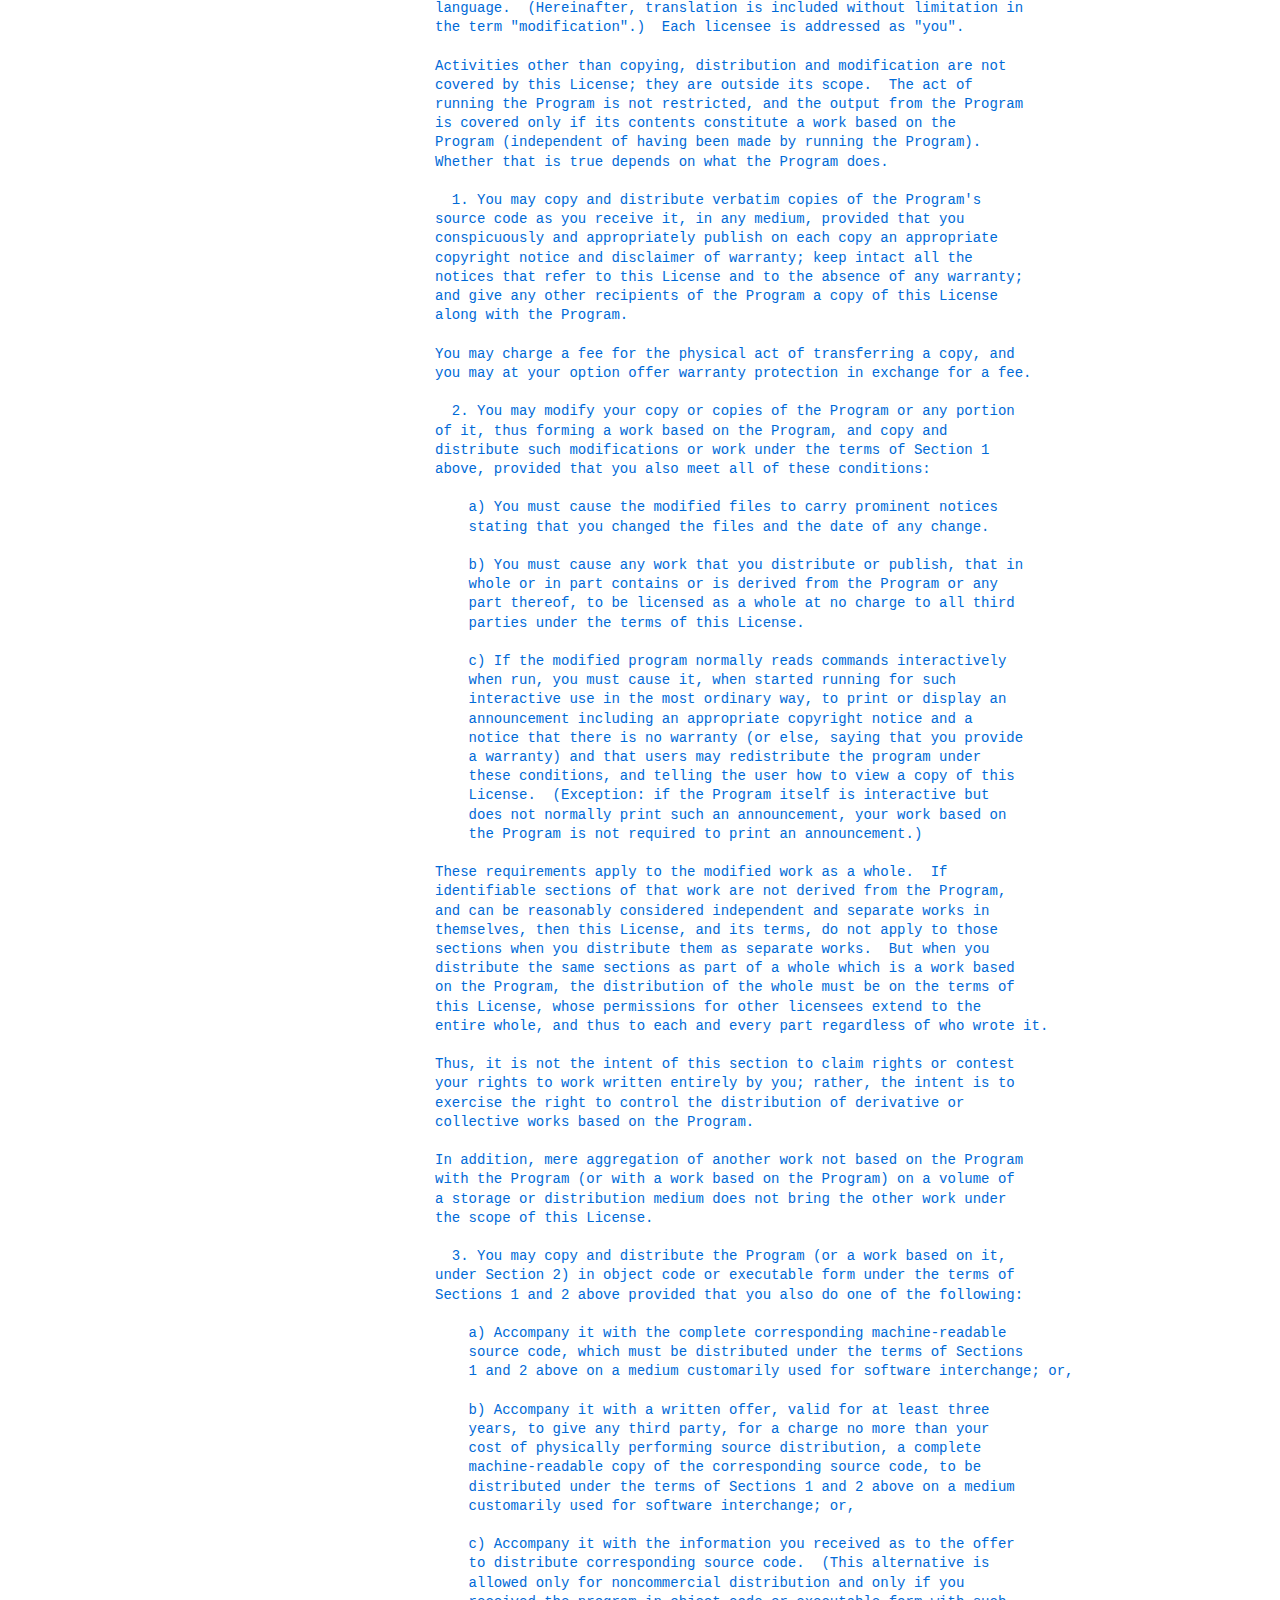
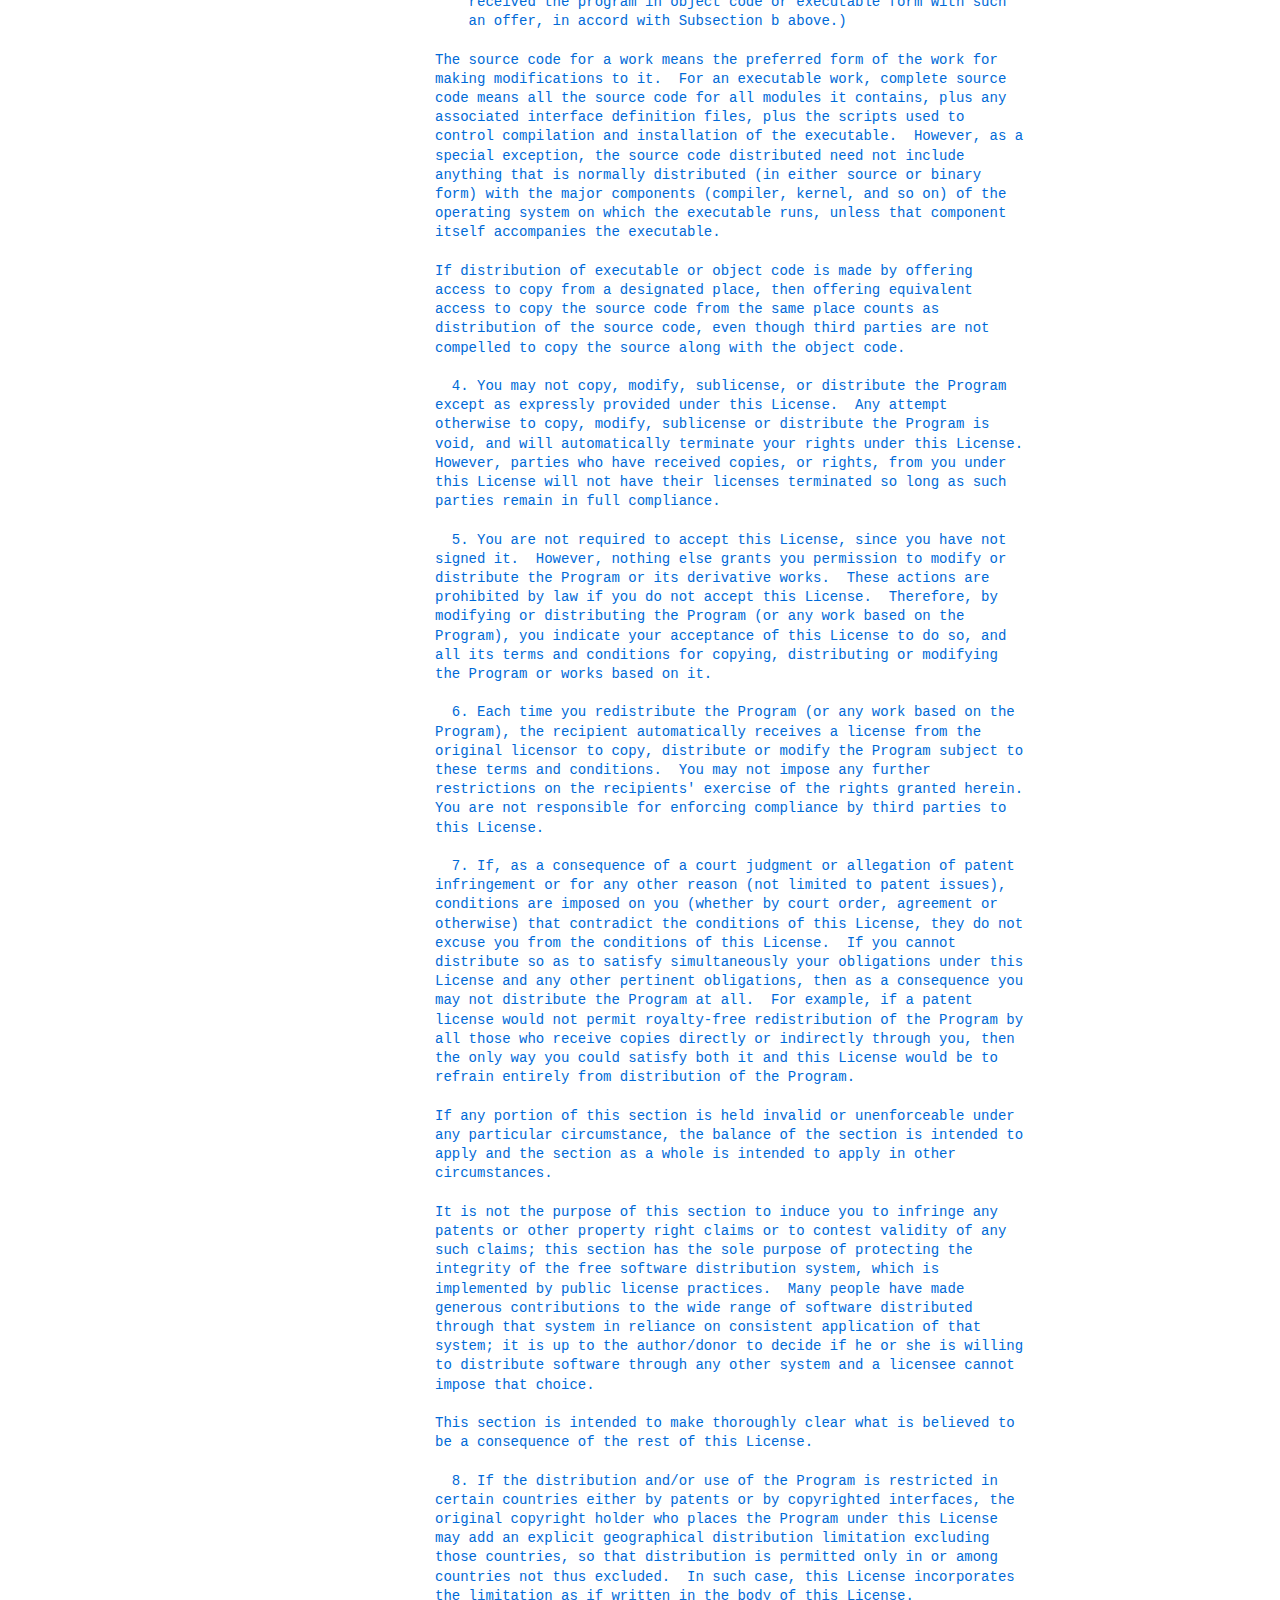
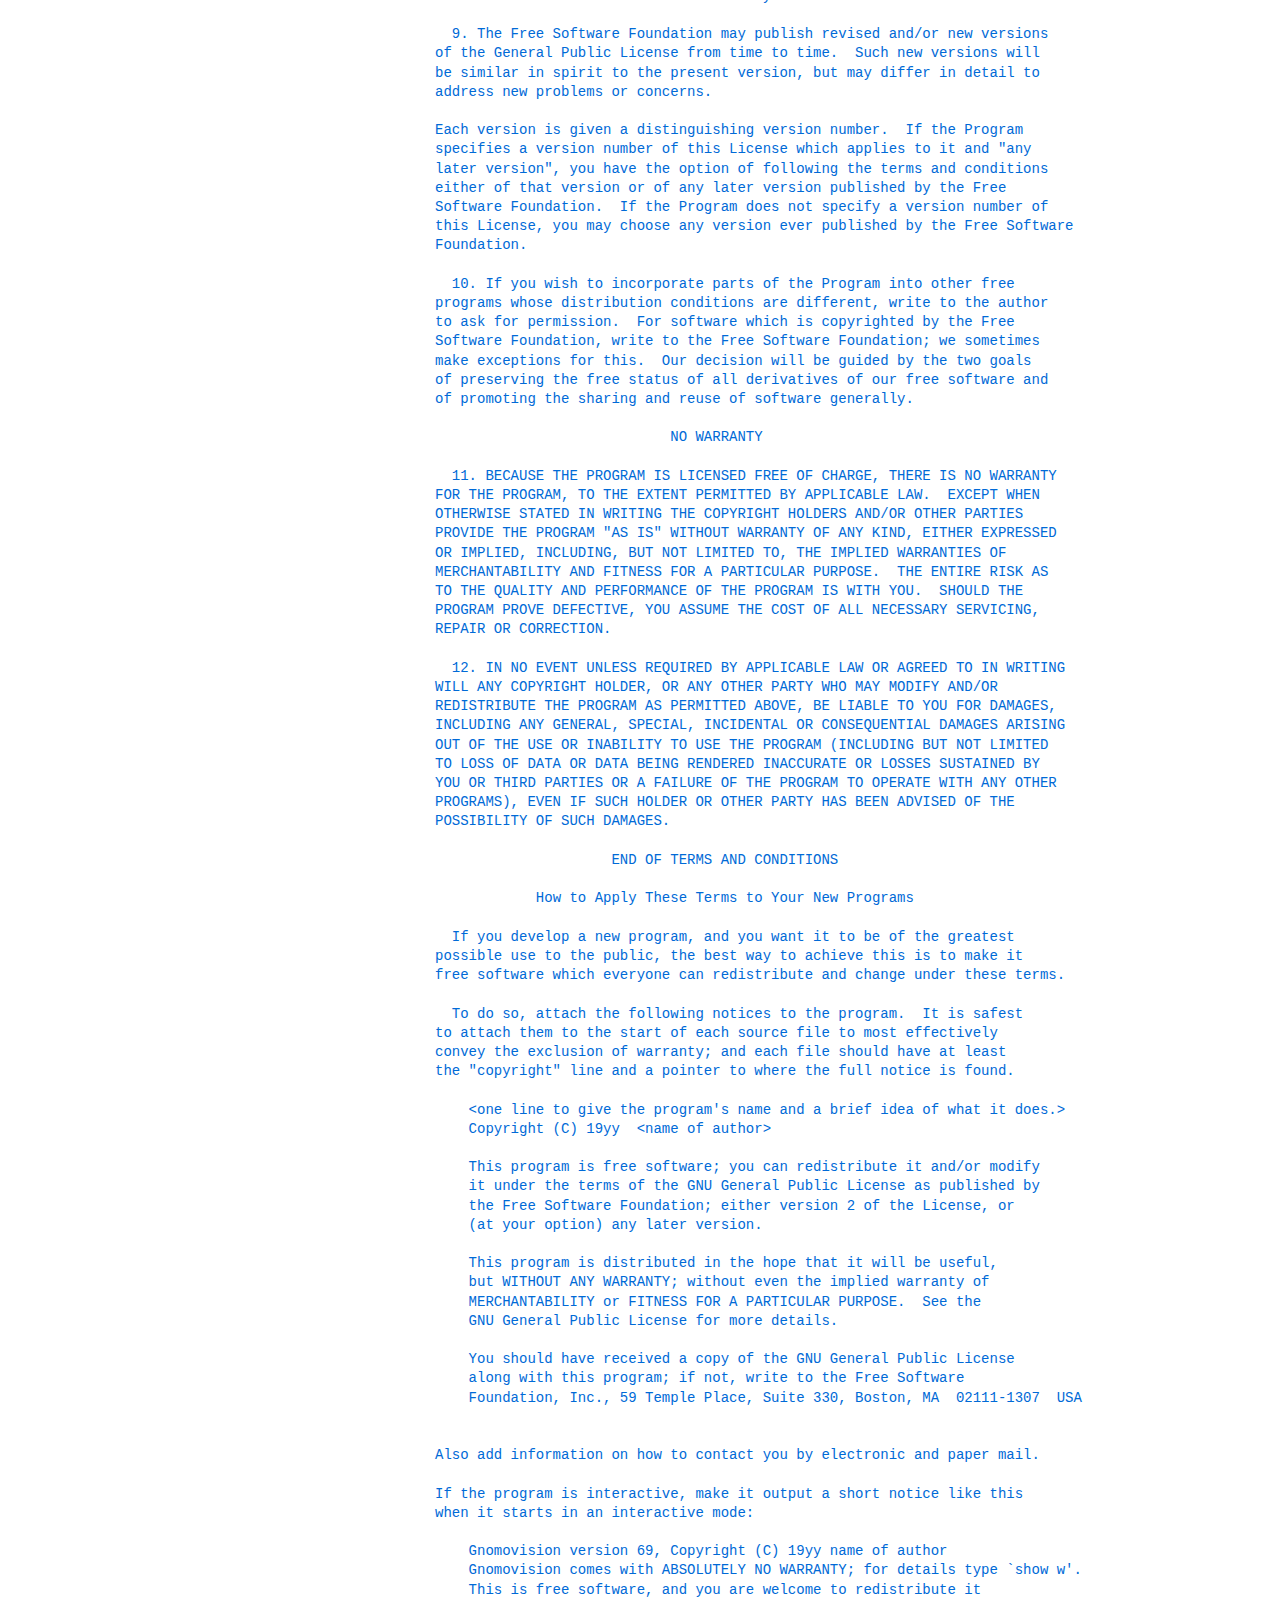
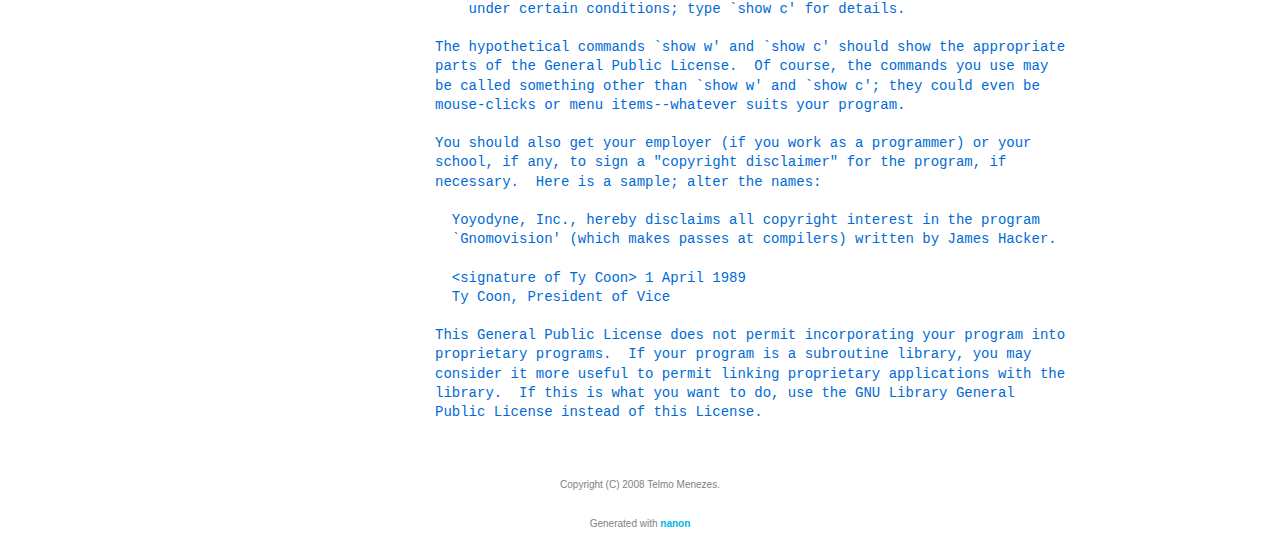
<file: license.html>
<!DOCTYPE html PUBLIC "-//W3C//DTD XHTML 1.0 Transitional//EN" "DTD/xhtml1-transitional.dtd">
<html>
  <head>
    <title>
        LabLOVE - License
    </title>
    <link rel="stylesheet" href="style.css" type="text/css">
  </head>
  
  <body>
  <div id="frame">
    <div id="header">
      <img src="lablove.gif"></img>
      <h2>Laboratory of Life on a Virtual Environment</h2>
    </div>
    <div id="leftbar">
        <a href="index.html">Welcome</a>
        <a href="motivation.html">Motivation</a>
        <a href="http://sourceforge.net/project/showfiles.php?group_id=189296">Download</a>
        <a href="install.html">Install</a>
        <a href="howto.html">How to use</a>
        <a href="publications.html">Publications</a>
        <a href="http://telmomenezes.com">Author</a>
        <a href="license.html">License</a>
	</div>

    <div id="centerbar">


Copyright (C) 2008 Telmo Menezes.<br></br>
telmo /at/ telmomenezes /dot/ com
<p>
<strong>LabLOVE</strong> is free software released under the GPL (GNU General Public License). Here's the text of the license:

<code><pre>
		    GNU GENERAL PUBLIC LICENSE
		       Version 2, June 1991

 Copyright (C) 1989, 1991 Free Software Foundation, Inc.
     59 Temple Place, Suite 330, Boston, MA  02111-1307  USA
 Everyone is permitted to copy and distribute verbatim copies
 of this license document, but changing it is not allowed.

			    Preamble

  The licenses for most software are designed to take away your
freedom to share and change it.  By contrast, the GNU General Public
License is intended to guarantee your freedom to share and change free
software--to make sure the software is free for all its users.  This
General Public License applies to most of the Free Software
Foundation's software and to any other program whose authors commit to
using it.  (Some other Free Software Foundation software is covered by
the GNU Library General Public License instead.)  You can apply it to
your programs, too.

  When we speak of free software, we are referring to freedom, not
price.  Our General Public Licenses are designed to make sure that you
have the freedom to distribute copies of free software (and charge for
this service if you wish), that you receive source code or can get it
if you want it, that you can change the software or use pieces of it
in new free programs; and that you know you can do these things.

  To protect your rights, we need to make restrictions that forbid
anyone to deny you these rights or to ask you to surrender the rights.
These restrictions translate to certain responsibilities for you if you
distribute copies of the software, or if you modify it.

  For example, if you distribute copies of such a program, whether
gratis or for a fee, you must give the recipients all the rights that
you have.  You must make sure that they, too, receive or can get the
source code.  And you must show them these terms so they know their
rights.

  We protect your rights with two steps: (1) copyright the software, and
(2) offer you this license which gives you legal permission to copy,
distribute and/or modify the software.

  Also, for each author's protection and ours, we want to make certain
that everyone understands that there is no warranty for this free
software.  If the software is modified by someone else and passed on, we
want its recipients to know that what they have is not the original, so
that any problems introduced by others will not reflect on the original
authors' reputations.

  Finally, any free program is threatened constantly by software
patents.  We wish to avoid the danger that redistributors of a free
program will individually obtain patent licenses, in effect making the
program proprietary.  To prevent this, we have made it clear that any
patent must be licensed for everyone's free use or not licensed at all.

  The precise terms and conditions for copying, distribution and
modification follow.

		    GNU GENERAL PUBLIC LICENSE
   TERMS AND CONDITIONS FOR COPYING, DISTRIBUTION AND MODIFICATION

  0. This License applies to any program or other work which contains
a notice placed by the copyright holder saying it may be distributed
under the terms of this General Public License.  The "Program", below,
refers to any such program or work, and a "work based on the Program"
means either the Program or any derivative work under copyright law:
that is to say, a work containing the Program or a portion of it,
either verbatim or with modifications and/or translated into another
language.  (Hereinafter, translation is included without limitation in
the term "modification".)  Each licensee is addressed as "you".

Activities other than copying, distribution and modification are not
covered by this License; they are outside its scope.  The act of
running the Program is not restricted, and the output from the Program
is covered only if its contents constitute a work based on the
Program (independent of having been made by running the Program).
Whether that is true depends on what the Program does.

  1. You may copy and distribute verbatim copies of the Program's
source code as you receive it, in any medium, provided that you
conspicuously and appropriately publish on each copy an appropriate
copyright notice and disclaimer of warranty; keep intact all the
notices that refer to this License and to the absence of any warranty;
and give any other recipients of the Program a copy of this License
along with the Program.

You may charge a fee for the physical act of transferring a copy, and
you may at your option offer warranty protection in exchange for a fee.

  2. You may modify your copy or copies of the Program or any portion
of it, thus forming a work based on the Program, and copy and
distribute such modifications or work under the terms of Section 1
above, provided that you also meet all of these conditions:

    a) You must cause the modified files to carry prominent notices
    stating that you changed the files and the date of any change.

    b) You must cause any work that you distribute or publish, that in
    whole or in part contains or is derived from the Program or any
    part thereof, to be licensed as a whole at no charge to all third
    parties under the terms of this License.

    c) If the modified program normally reads commands interactively
    when run, you must cause it, when started running for such
    interactive use in the most ordinary way, to print or display an
    announcement including an appropriate copyright notice and a
    notice that there is no warranty (or else, saying that you provide
    a warranty) and that users may redistribute the program under
    these conditions, and telling the user how to view a copy of this
    License.  (Exception: if the Program itself is interactive but
    does not normally print such an announcement, your work based on
    the Program is not required to print an announcement.)

These requirements apply to the modified work as a whole.  If
identifiable sections of that work are not derived from the Program,
and can be reasonably considered independent and separate works in
themselves, then this License, and its terms, do not apply to those
sections when you distribute them as separate works.  But when you
distribute the same sections as part of a whole which is a work based
on the Program, the distribution of the whole must be on the terms of
this License, whose permissions for other licensees extend to the
entire whole, and thus to each and every part regardless of who wrote it.

Thus, it is not the intent of this section to claim rights or contest
your rights to work written entirely by you; rather, the intent is to
exercise the right to control the distribution of derivative or
collective works based on the Program.

In addition, mere aggregation of another work not based on the Program
with the Program (or with a work based on the Program) on a volume of
a storage or distribution medium does not bring the other work under
the scope of this License.

  3. You may copy and distribute the Program (or a work based on it,
under Section 2) in object code or executable form under the terms of
Sections 1 and 2 above provided that you also do one of the following:

    a) Accompany it with the complete corresponding machine-readable
    source code, which must be distributed under the terms of Sections
    1 and 2 above on a medium customarily used for software interchange; or,

    b) Accompany it with a written offer, valid for at least three
    years, to give any third party, for a charge no more than your
    cost of physically performing source distribution, a complete
    machine-readable copy of the corresponding source code, to be
    distributed under the terms of Sections 1 and 2 above on a medium
    customarily used for software interchange; or,

    c) Accompany it with the information you received as to the offer
    to distribute corresponding source code.  (This alternative is
    allowed only for noncommercial distribution and only if you
    received the program in object code or executable form with such
    an offer, in accord with Subsection b above.)

The source code for a work means the preferred form of the work for
making modifications to it.  For an executable work, complete source
code means all the source code for all modules it contains, plus any
associated interface definition files, plus the scripts used to
control compilation and installation of the executable.  However, as a
special exception, the source code distributed need not include
anything that is normally distributed (in either source or binary
form) with the major components (compiler, kernel, and so on) of the
operating system on which the executable runs, unless that component
itself accompanies the executable.

If distribution of executable or object code is made by offering
access to copy from a designated place, then offering equivalent
access to copy the source code from the same place counts as
distribution of the source code, even though third parties are not
compelled to copy the source along with the object code.

  4. You may not copy, modify, sublicense, or distribute the Program
except as expressly provided under this License.  Any attempt
otherwise to copy, modify, sublicense or distribute the Program is
void, and will automatically terminate your rights under this License.
However, parties who have received copies, or rights, from you under
this License will not have their licenses terminated so long as such
parties remain in full compliance.

  5. You are not required to accept this License, since you have not
signed it.  However, nothing else grants you permission to modify or
distribute the Program or its derivative works.  These actions are
prohibited by law if you do not accept this License.  Therefore, by
modifying or distributing the Program (or any work based on the
Program), you indicate your acceptance of this License to do so, and
all its terms and conditions for copying, distributing or modifying
the Program or works based on it.

  6. Each time you redistribute the Program (or any work based on the
Program), the recipient automatically receives a license from the
original licensor to copy, distribute or modify the Program subject to
these terms and conditions.  You may not impose any further
restrictions on the recipients' exercise of the rights granted herein.
You are not responsible for enforcing compliance by third parties to
this License.

  7. If, as a consequence of a court judgment or allegation of patent
infringement or for any other reason (not limited to patent issues),
conditions are imposed on you (whether by court order, agreement or
otherwise) that contradict the conditions of this License, they do not
excuse you from the conditions of this License.  If you cannot
distribute so as to satisfy simultaneously your obligations under this
License and any other pertinent obligations, then as a consequence you
may not distribute the Program at all.  For example, if a patent
license would not permit royalty-free redistribution of the Program by
all those who receive copies directly or indirectly through you, then
the only way you could satisfy both it and this License would be to
refrain entirely from distribution of the Program.

If any portion of this section is held invalid or unenforceable under
any particular circumstance, the balance of the section is intended to
apply and the section as a whole is intended to apply in other
circumstances.

It is not the purpose of this section to induce you to infringe any
patents or other property right claims or to contest validity of any
such claims; this section has the sole purpose of protecting the
integrity of the free software distribution system, which is
implemented by public license practices.  Many people have made
generous contributions to the wide range of software distributed
through that system in reliance on consistent application of that
system; it is up to the author/donor to decide if he or she is willing
to distribute software through any other system and a licensee cannot
impose that choice.

This section is intended to make thoroughly clear what is believed to
be a consequence of the rest of this License.

  8. If the distribution and/or use of the Program is restricted in
certain countries either by patents or by copyrighted interfaces, the
original copyright holder who places the Program under this License
may add an explicit geographical distribution limitation excluding
those countries, so that distribution is permitted only in or among
countries not thus excluded.  In such case, this License incorporates
the limitation as if written in the body of this License.

  9. The Free Software Foundation may publish revised and/or new versions
of the General Public License from time to time.  Such new versions will
be similar in spirit to the present version, but may differ in detail to
address new problems or concerns.

Each version is given a distinguishing version number.  If the Program
specifies a version number of this License which applies to it and "any
later version", you have the option of following the terms and conditions
either of that version or of any later version published by the Free
Software Foundation.  If the Program does not specify a version number of
this License, you may choose any version ever published by the Free Software
Foundation.

  10. If you wish to incorporate parts of the Program into other free
programs whose distribution conditions are different, write to the author
to ask for permission.  For software which is copyrighted by the Free
Software Foundation, write to the Free Software Foundation; we sometimes
make exceptions for this.  Our decision will be guided by the two goals
of preserving the free status of all derivatives of our free software and
of promoting the sharing and reuse of software generally.

			    NO WARRANTY

  11. BECAUSE THE PROGRAM IS LICENSED FREE OF CHARGE, THERE IS NO WARRANTY
FOR THE PROGRAM, TO THE EXTENT PERMITTED BY APPLICABLE LAW.  EXCEPT WHEN
OTHERWISE STATED IN WRITING THE COPYRIGHT HOLDERS AND/OR OTHER PARTIES
PROVIDE THE PROGRAM "AS IS" WITHOUT WARRANTY OF ANY KIND, EITHER EXPRESSED
OR IMPLIED, INCLUDING, BUT NOT LIMITED TO, THE IMPLIED WARRANTIES OF
MERCHANTABILITY AND FITNESS FOR A PARTICULAR PURPOSE.  THE ENTIRE RISK AS
TO THE QUALITY AND PERFORMANCE OF THE PROGRAM IS WITH YOU.  SHOULD THE
PROGRAM PROVE DEFECTIVE, YOU ASSUME THE COST OF ALL NECESSARY SERVICING,
REPAIR OR CORRECTION.

  12. IN NO EVENT UNLESS REQUIRED BY APPLICABLE LAW OR AGREED TO IN WRITING
WILL ANY COPYRIGHT HOLDER, OR ANY OTHER PARTY WHO MAY MODIFY AND/OR
REDISTRIBUTE THE PROGRAM AS PERMITTED ABOVE, BE LIABLE TO YOU FOR DAMAGES,
INCLUDING ANY GENERAL, SPECIAL, INCIDENTAL OR CONSEQUENTIAL DAMAGES ARISING
OUT OF THE USE OR INABILITY TO USE THE PROGRAM (INCLUDING BUT NOT LIMITED
TO LOSS OF DATA OR DATA BEING RENDERED INACCURATE OR LOSSES SUSTAINED BY
YOU OR THIRD PARTIES OR A FAILURE OF THE PROGRAM TO OPERATE WITH ANY OTHER
PROGRAMS), EVEN IF SUCH HOLDER OR OTHER PARTY HAS BEEN ADVISED OF THE
POSSIBILITY OF SUCH DAMAGES.

		     END OF TERMS AND CONDITIONS

	    How to Apply These Terms to Your New Programs

  If you develop a new program, and you want it to be of the greatest
possible use to the public, the best way to achieve this is to make it
free software which everyone can redistribute and change under these terms.

  To do so, attach the following notices to the program.  It is safest
to attach them to the start of each source file to most effectively
convey the exclusion of warranty; and each file should have at least
the "copyright" line and a pointer to where the full notice is found.

    &lt;one line to give the program's name and a brief idea of what it does.&gt;
    Copyright (C) 19yy  &lt;name of author&gt;

    This program is free software; you can redistribute it and/or modify
    it under the terms of the GNU General Public License as published by
    the Free Software Foundation; either version 2 of the License, or
    (at your option) any later version.

    This program is distributed in the hope that it will be useful,
    but WITHOUT ANY WARRANTY; without even the implied warranty of
    MERCHANTABILITY or FITNESS FOR A PARTICULAR PURPOSE.  See the
    GNU General Public License for more details.

    You should have received a copy of the GNU General Public License
    along with this program; if not, write to the Free Software
    Foundation, Inc., 59 Temple Place, Suite 330, Boston, MA  02111-1307  USA


Also add information on how to contact you by electronic and paper mail.

If the program is interactive, make it output a short notice like this
when it starts in an interactive mode:

    Gnomovision version 69, Copyright (C) 19yy name of author
    Gnomovision comes with ABSOLUTELY NO WARRANTY; for details type `show w'.
    This is free software, and you are welcome to redistribute it
    under certain conditions; type `show c' for details.

The hypothetical commands `show w' and `show c' should show the appropriate
parts of the General Public License.  Of course, the commands you use may
be called something other than `show w' and `show c'; they could even be
mouse-clicks or menu items--whatever suits your program.

You should also get your employer (if you work as a programmer) or your
school, if any, to sign a "copyright disclaimer" for the program, if
necessary.  Here is a sample; alter the names:

  Yoyodyne, Inc., hereby disclaims all copyright interest in the program
  `Gnomovision' (which makes passes at compilers) written by James Hacker.

  &lt;signature of Ty Coon&gt; 1 April 1989
  Ty Coon, President of Vice

This General Public License does not permit incorporating your program into
proprietary programs.  If your program is a subroutine library, you may
consider it more useful to permit linking proprietary applications with the
library.  If this is what you want to do, use the GNU Library General
Public License instead of this License.
</pre></code>

    </div>
	<br clear="all"></br><!-- without this little <br /> NS6 and IE5PC do not stretch the frame div down to encopass the content DIVs -->
</div>

<div id="footer">
   Copyright (C) 2008 Telmo Menezes.
   <br></br>
   Generated with <a href="http://telmomenezes.com/nanon">nanon</a>
</div>
</body>
</html>
</file>
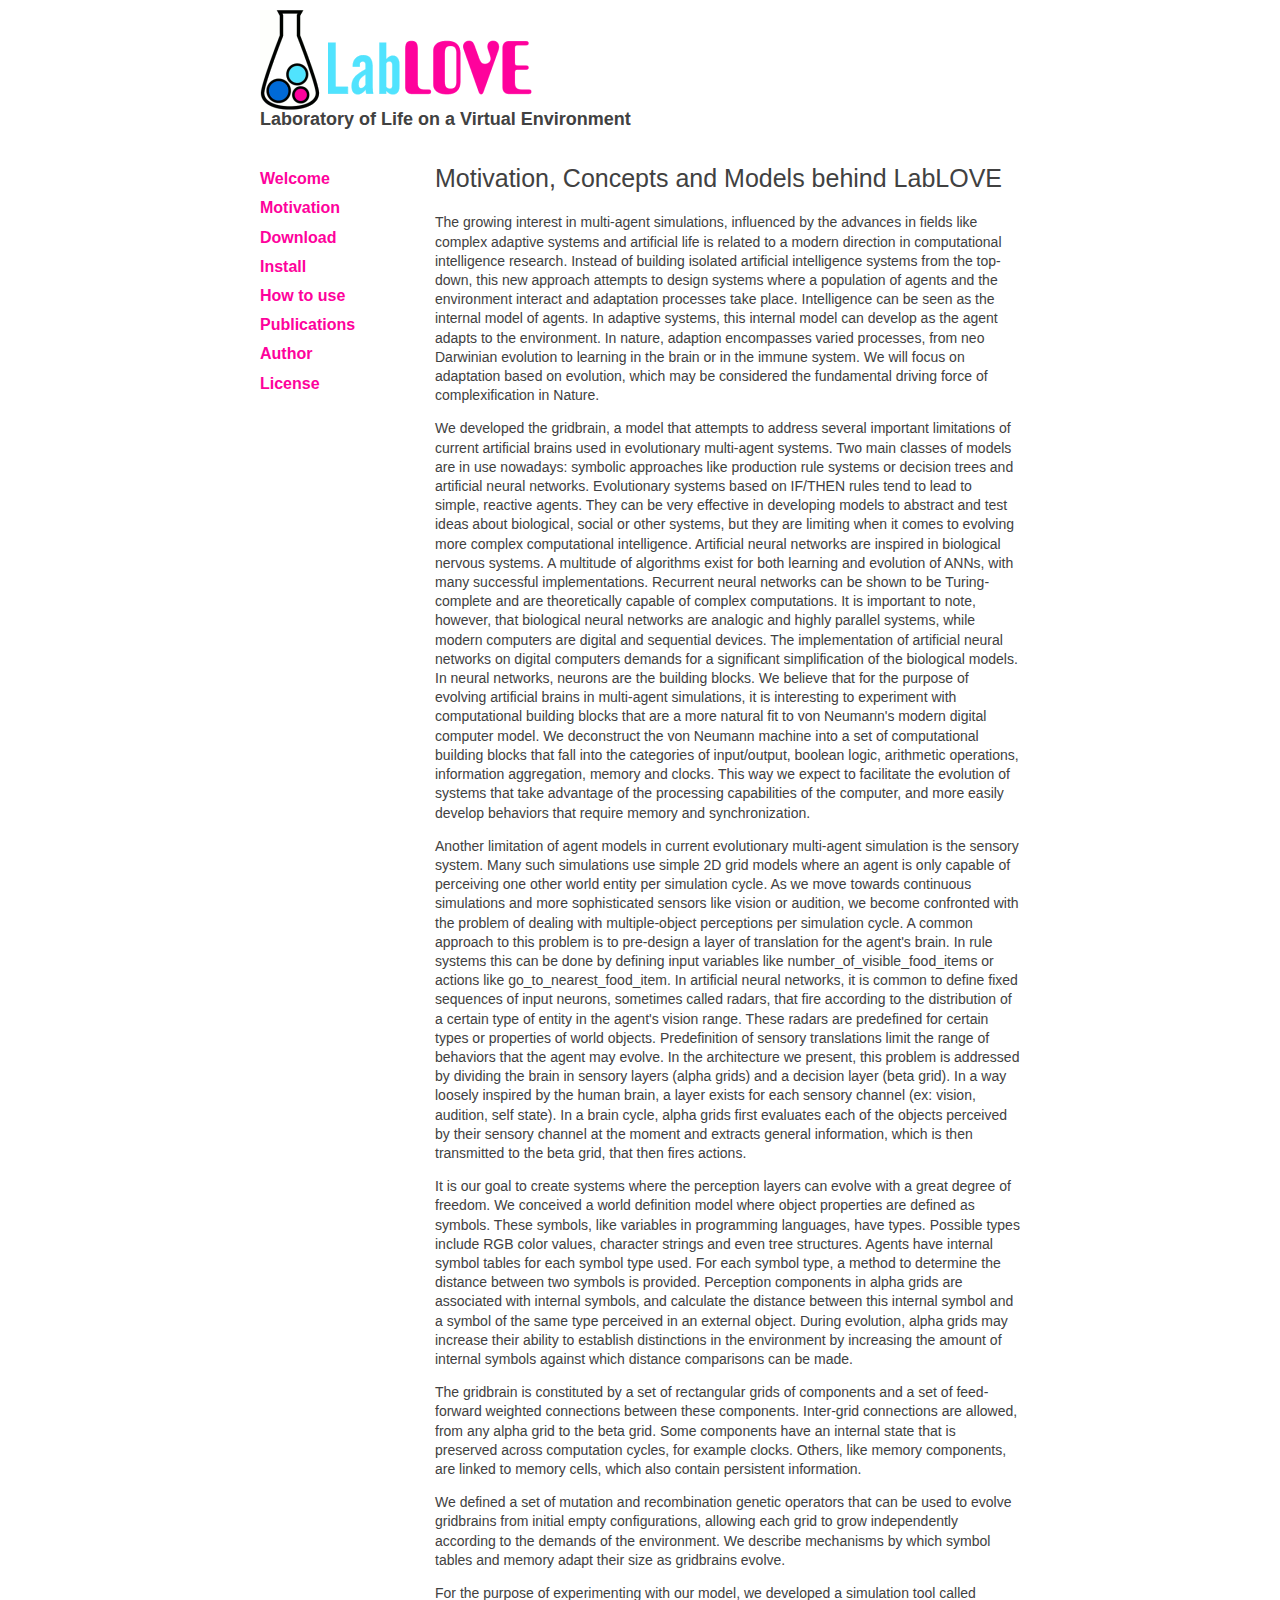
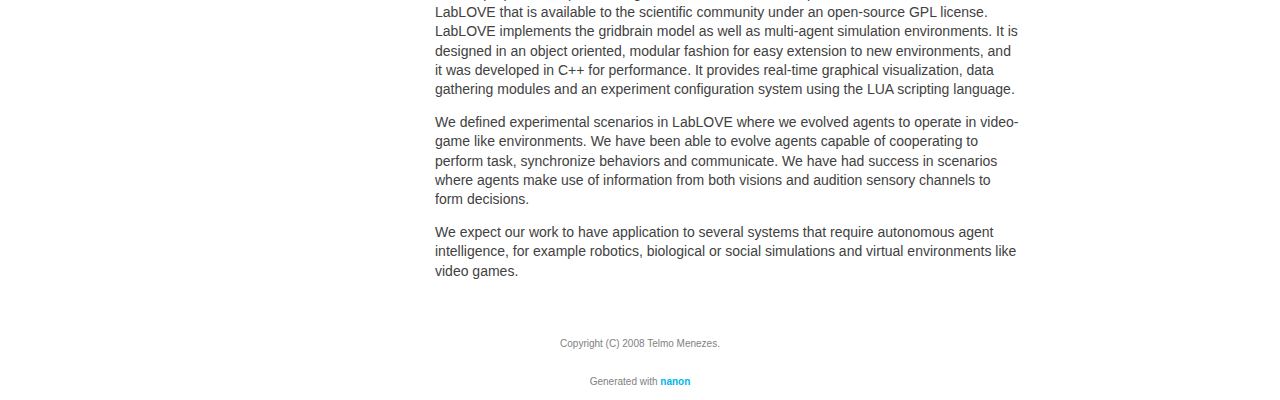
<file: motivation.html>
<!DOCTYPE html PUBLIC "-//W3C//DTD XHTML 1.0 Transitional//EN" "DTD/xhtml1-transitional.dtd">
<html>
  <head>
    <title>
        LabLOVE - Motivation
    </title>
    <link rel="stylesheet" href="style.css" type="text/css">
  </head>
  
  <body>
  <div id="frame">
    <div id="header">
      <img src="lablove.gif"></img>
      <h2>Laboratory of Life on a Virtual Environment</h2>
    </div>
    <div id="leftbar">
        <a href="index.html">Welcome</a>
        <a href="motivation.html">Motivation</a>
        <a href="http://sourceforge.net/project/showfiles.php?group_id=189296">Download</a>
        <a href="install.html">Install</a>
        <a href="howto.html">How to use</a>
        <a href="publications.html">Publications</a>
        <a href="http://telmomenezes.com">Author</a>
        <a href="license.html">License</a>
	</div>

    <div id="centerbar">


<h1>Motivation, Concepts and Models behind LabLOVE</h1>

The growing interest in multi-agent simulations, influenced by the advances in fields like complex adaptive systems and artificial life is related to a modern direction in computational intelligence research. Instead of building isolated artificial intelligence systems from the top-down, this new approach attempts to design systems where a population of agents and the environment interact and adaptation processes take place. Intelligence can be seen as the internal model of agents. In adaptive systems, this internal model can develop as the agent adapts to the environment. In nature, adaption encompasses varied processes, from neo Darwinian evolution to learning in the brain or in the immune system. We will focus on adaptation based on evolution, which may be considered the fundamental driving force of complexification in Nature.
<p>
We developed the gridbrain, a model that attempts to address several important limitations of current artificial brains used in evolutionary multi-agent systems. Two main classes of models are in use nowadays: symbolic approaches like production rule systems or decision trees and artificial neural networks. Evolutionary systems based on IF/THEN rules tend to lead to simple, reactive agents. They can be very effective in developing models to abstract and test ideas about biological, social or other systems, but they are limiting when it comes to evolving more complex computational intelligence. Artificial neural networks are inspired in biological nervous systems. A multitude of algorithms exist for both learning and evolution of ANNs, with many successful implementations. Recurrent neural networks can be shown to be Turing-complete and are theoretically capable of complex computations. It is important to note, however, that biological neural networks are analogic and highly parallel systems, while modern computers are digital and sequential devices. The implementation of artificial neural networks on digital computers demands for a significant simplification of the biological models. In neural networks, neurons are the building blocks. We believe that for the purpose of evolving artificial brains in multi-agent simulations, it is interesting to experiment with computational building blocks that are a more natural fit to von Neumann's modern digital computer model. We deconstruct the von Neumann machine into a set of computational building blocks that fall into the categories of input/output, boolean logic, arithmetic operations, information aggregation, memory and clocks. This way we expect to facilitate the evolution of systems that take advantage of the processing capabilities of the computer, and more easily develop behaviors that require memory and synchronization.
<p>
Another limitation of agent models in current evolutionary multi-agent simulation is the sensory system. Many such simulations use simple 2D grid models where an agent is only capable of perceiving one other world entity per simulation cycle. As we move towards continuous simulations and more sophisticated sensors like vision or audition, we become confronted with the problem of dealing with multiple-object perceptions per simulation cycle. A common approach to this problem is to pre-design a layer of translation for the agent's brain. In rule systems this can be done by defining input variables like number_of_visible_food_items or actions like go_to_nearest_food_item. In artificial neural networks, it is common to define fixed sequences of input neurons, sometimes called radars, that fire according to the distribution of a certain type of entity in the agent's vision range. These radars are predefined for certain types or properties of world objects. Predefinition of sensory translations limit the range of behaviors that the agent may evolve. In the architecture we present, this problem is addressed by dividing the brain in sensory layers (alpha grids) and a decision layer (beta grid). In a way loosely inspired by the human brain, a layer exists for each sensory channel (ex: vision, audition, self state). In a brain cycle, alpha grids first evaluates each of the objects perceived by their sensory channel at the moment and extracts general information, which is then transmitted to the beta grid, that then fires actions.
<p>
It is our goal to create systems where the perception layers can evolve with a great degree of freedom. We conceived a world definition model where object properties are defined as symbols. These symbols, like variables in programming languages, have types. Possible types include RGB color values, character strings and even tree structures. Agents have internal symbol tables for each symbol type used. For each symbol type, a method to determine the distance between two symbols is provided. Perception components in alpha grids are associated with internal symbols, and calculate the distance between this internal symbol and a symbol of the same type perceived in an external object. During evolution, alpha grids may increase their ability to establish distinctions in the environment by increasing the amount of internal symbols against which distance comparisons can be made.
<p>
The gridbrain is constituted by a set of rectangular grids of components and a set of feed-forward weighted connections between these components. Inter-grid connections are allowed, from any alpha grid to the beta grid. Some components have an internal state that is preserved across computation cycles, for example clocks. Others, like memory components, are linked to memory cells, which also contain persistent information.
<p>
We defined a set of mutation and recombination genetic operators that can be used to evolve gridbrains from initial empty configurations, allowing each grid to grow independently according to the demands of the environment. We describe mechanisms by which symbol tables and memory adapt their size as gridbrains evolve.
<p>
For the purpose of experimenting with our model, we developed a simulation tool called LabLOVE that is available to the scientific community under an open-source GPL license. LabLOVE implements the gridbrain model as well as multi-agent simulation environments. It is designed in an object oriented, modular fashion for easy extension to new environments, and it was developed in C++ for performance. It provides real-time graphical visualization, data gathering modules and an experiment configuration system using the LUA scripting language.
<p>
We defined experimental scenarios in LabLOVE where we evolved agents to operate in video-game like environments. We have been able to evolve agents capable of cooperating to perform task, synchronize behaviors and communicate. We have had success in scenarios where agents make use of information from both visions and audition sensory channels to form decisions.
<p>
We expect our work to have application to several systems that require autonomous agent intelligence, for example robotics, biological or social simulations and virtual environments like video games.

    </div>
	<br clear="all"></br><!-- without this little <br /> NS6 and IE5PC do not stretch the frame div down to encopass the content DIVs -->
</div>

<div id="footer">
   Copyright (C) 2008 Telmo Menezes.
   <br></br>
   Generated with <a href="http://telmomenezes.com/nanon">nanon</a>
</div>
</body>
</html>
</file>
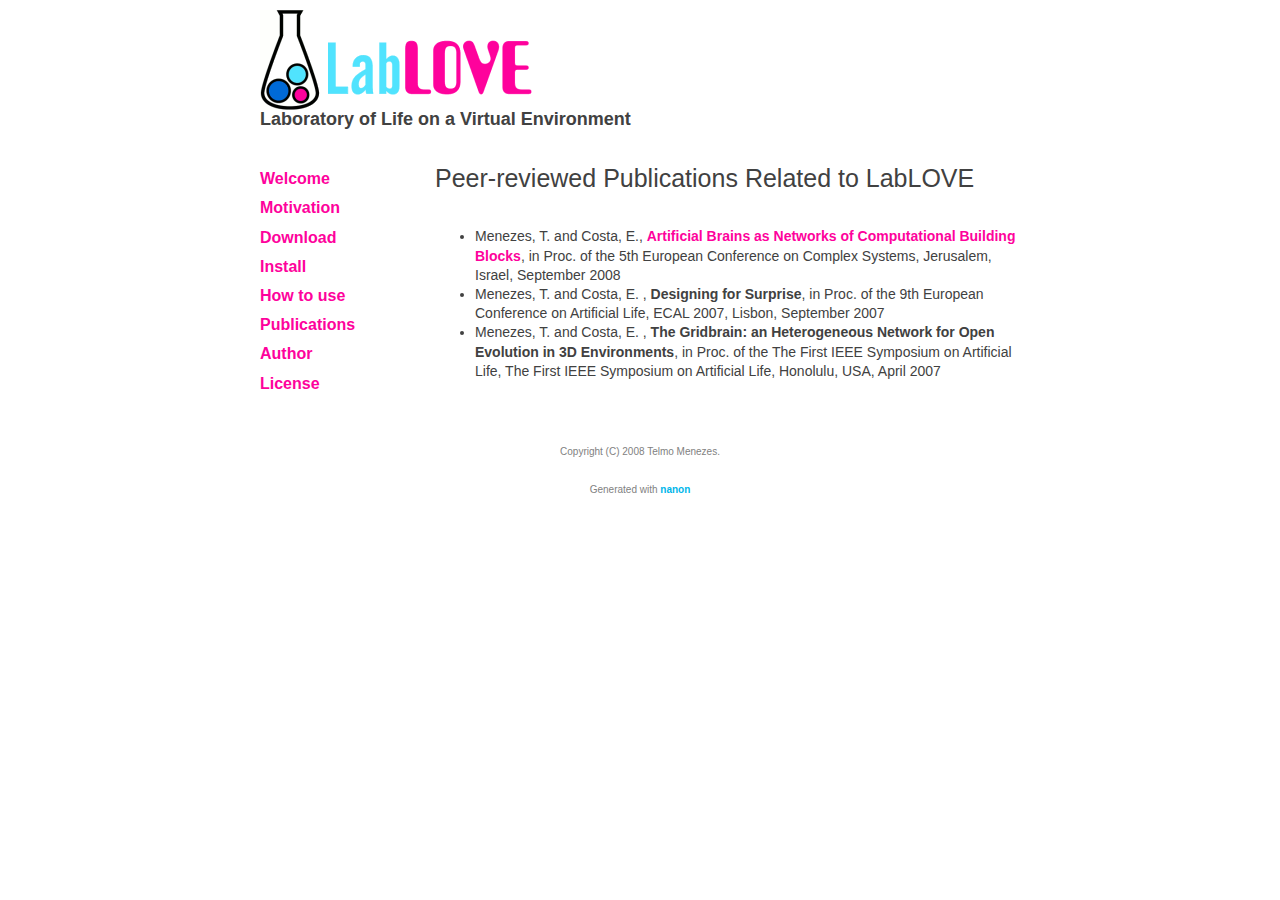
<file: publications.html>
<!DOCTYPE html PUBLIC "-//W3C//DTD XHTML 1.0 Transitional//EN" "DTD/xhtml1-transitional.dtd">
<html>
  <head>
    <title>
        LabLOVE - Publications
    </title>
    <link rel="stylesheet" href="style.css" type="text/css">
  </head>
  
  <body>
  <div id="frame">
    <div id="header">
      <img src="lablove.gif"></img>
      <h2>Laboratory of Life on a Virtual Environment</h2>
    </div>
    <div id="leftbar">
        <a href="index.html">Welcome</a>
        <a href="motivation.html">Motivation</a>
        <a href="http://sourceforge.net/project/showfiles.php?group_id=189296">Download</a>
        <a href="install.html">Install</a>
        <a href="howto.html">How to use</a>
        <a href="publications.html">Publications</a>
        <a href="http://telmomenezes.com">Author</a>
        <a href="license.html">License</a>
	</div>

    <div id="centerbar">


<h1>Peer-reviewed Publications Related to LabLOVE</h1>

<ul>
<li>Menezes, T. and Costa, E., <strong><a href="http://www.jeruccs2008.org/node/606">Artificial Brains as Networks of Computational Building Blocks</a></strong>, in Proc. of the 5th European Conference on Complex Systems, Jerusalem, Israel, September 2008</li>
<li>Menezes, T. and Costa, E. , <strong>Designing for Surprise</strong>, in Proc. of the 9th European Conference on Artificial Life, ECAL 2007, Lisbon, September 2007</li>
<li>Menezes, T. and Costa, E. , <strong>The Gridbrain: an Heterogeneous Network for Open Evolution in 3D Environments</strong>, in Proc. of the The First IEEE Symposium on Artificial Life, The First IEEE Symposium on Artificial Life, Honolulu, USA, April 2007</li>
</ul>

    </div>
	<br clear="all"></br><!-- without this little <br /> NS6 and IE5PC do not stretch the frame div down to encopass the content DIVs -->
</div>

<div id="footer">
   Copyright (C) 2008 Telmo Menezes.
   <br></br>
   Generated with <a href="http://telmomenezes.com/nanon">nanon</a>
</div>
</body>
</html>
</file>
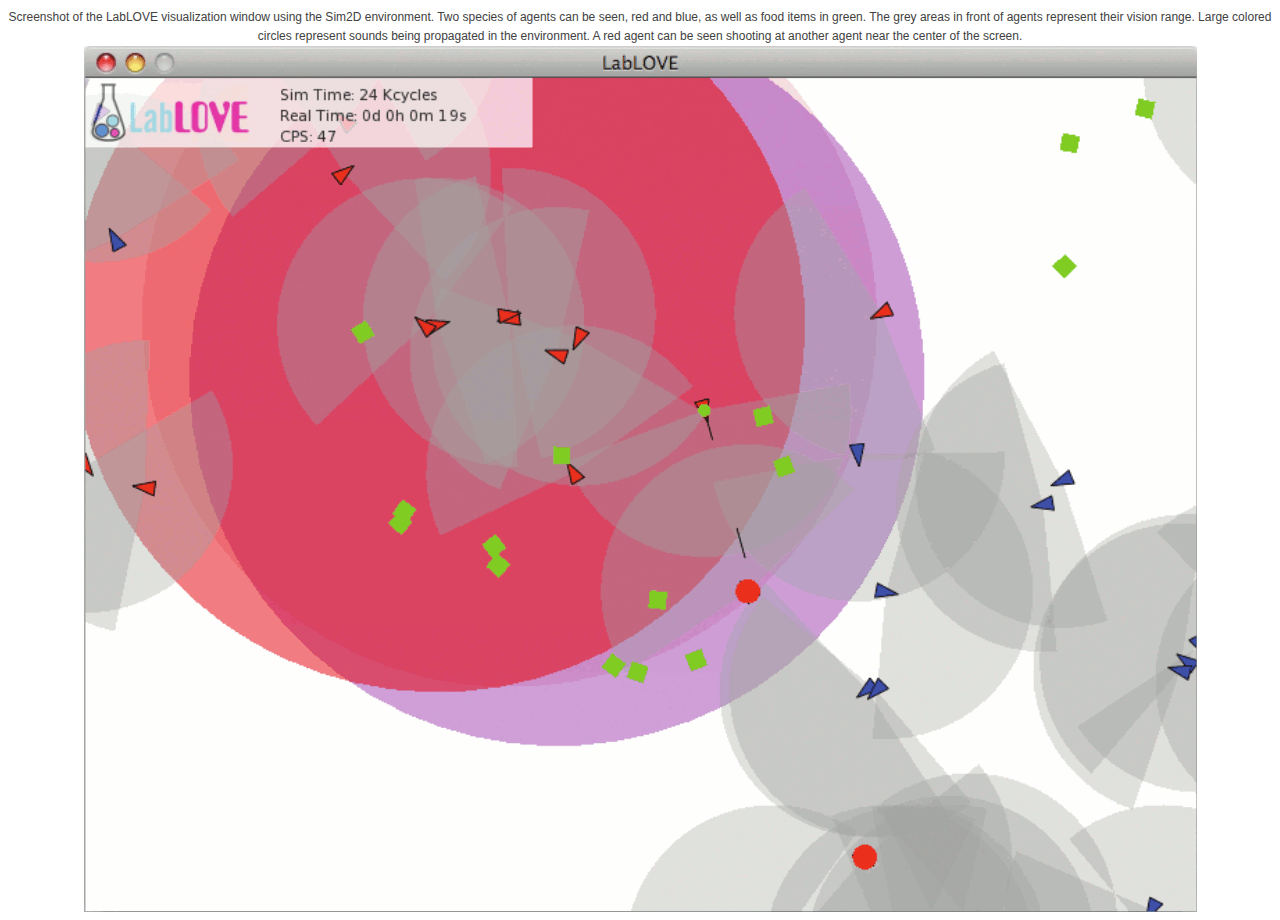
<file: screenshot.html>
<!DOCTYPE html PUBLIC "-//W3C//DTD XHTML 1.0 Transitional//EN" "DTD/xhtml1-transitional.dtd">
<html>
  <head>
    <title>
        LabLOVE - <nanonv var="title" />
    </title>
    <link rel="stylesheet" href="style.css" type="text/css">
  </head>
  
  <body>
    Screenshot of the LabLOVE visualization window using the Sim2D environment. Two species of agents can be seen, red and blue, as well as food items in green. The grey areas in front of agents represent their vision range. Large colored circles represent sounds being propagated in the environment. A red agent can be seen shooting at another agent near the center of the screen.
    <br />
    <img src="screenshot.gif" />
  </body>
</html>
</file>
<file: html/style.css>
<style TYPE="text/css">
<!--

body {
	font:12px 'Trebuchet MS', Verdana, Arial, Sans-Serif;
	padding:0px;
	margin:0px;
}

a {
	text-decoration:none;
	font-weight:bold;
	color:#c00;
}

ol {
	margin-right:40px;
}
font:12px 'Trebuchet MS', Verdana, Arial, Sans-Serif;
li {
	margin-bottom:10px;
}

body {
	font:12px 'Trebuchet MS', Verdana, Arial, Sans-Serif;
    color:#414141;
	background:#fff;
    line-height:1.6em;
	text-align:center;
}

.picture {
    float: right;
}

#frame {
	width:760px;
	margin-right:auto;
	margin-left:auto;
	margin-top:10px;
	padding:0px;
	text-align:left;
	background:#fff;
}

#header {	
    padding-bottom:40px;
}

#header h2 {
	font-size:18px;
	margin:0px;
}

#leftbar {
	width:155px;	
	padding:0px;
	float:left;
	background:#fff;
}

#leftbar a {
    text-decoration:none;
	font-weight:strong;
	font-size:16px;
	color:#fe029c;
    display:block;
	margin-bottom:10px;
}

#leftbar a:hover {
	color:#fff;
	background:#fe029c;
}

#leftbar h1 {
	font-size:12px;
}

#centerbar {
	width:585px;
	padding:0px;
	float:left;	
    margin:0px 0px 0px 20px;
	font-size:14px
}

#centerbar h1 {
	font-size:25px;
	font-weight:normal;
    padding:0px 0px 25px 0px;
    margin:0px;
}

#centerbar h2 {
	font-size:18;
	font-weight:normal;
}

#centerbar a {
	color:#fe029c;
}

#centerbar code {
	color:#006ad7;
}

#footer {
	padding-top:20px;
	font-size:10px;
	color:#818181;
}

#footer a {
	color:#00b6ea;
}

-->
</style>
</file>
<file: style.css>
<style TYPE="text/css">
<!--

body {
	font:12px 'Trebuchet MS', Verdana, Arial, Sans-Serif;
	padding:0px;
	margin:0px;
}

a {
	text-decoration:none;
	font-weight:bold;
	color:#c00;
}

ol {
	margin-right:40px;
}
font:12px 'Trebuchet MS', Verdana, Arial, Sans-Serif;
li {
	margin-bottom:10px;
}

body {
	font:12px 'Trebuchet MS', Verdana, Arial, Sans-Serif;
    color:#414141;
	background:#fff;
    line-height:1.6em;
	text-align:center;
}

.picture {
    float: right;
}

#frame {
	width:760px;
	margin-right:auto;
	margin-left:auto;
	margin-top:10px;
	padding:0px;
	text-align:left;
	background:#fff;
}

#header {	
    padding-bottom:40px;
}

#header h2 {
	font-size:18px;
	margin:0px;
}

#leftbar {
	width:155px;	
	padding:0px;
	float:left;
	background:#fff;
}

#leftbar a {
    text-decoration:none;
	font-weight:strong;
	font-size:16px;
	color:#fe029c;
    display:block;
	margin-bottom:10px;
}

#leftbar a:hover {
	color:#fff;
	background:#fe029c;
}

#leftbar h1 {
	font-size:12px;
}

#centerbar {
	width:585px;
	padding:0px;
	float:left;	
    margin:0px 0px 0px 20px;
	font-size:14px
}

#centerbar h1 {
	font-size:25px;
	font-weight:normal;
    padding:0px 0px 25px 0px;
    margin:0px;
}

#centerbar h2 {
	font-size:18;
	font-weight:normal;
}

#centerbar a {
	color:#fe029c;
}

#centerbar code {
	color:#006ad7;
}

#footer {
	padding-top:20px;
	font-size:10px;
	color:#818181;
}

#footer a {
	color:#00b6ea;
}

-->
</style>
</file>
